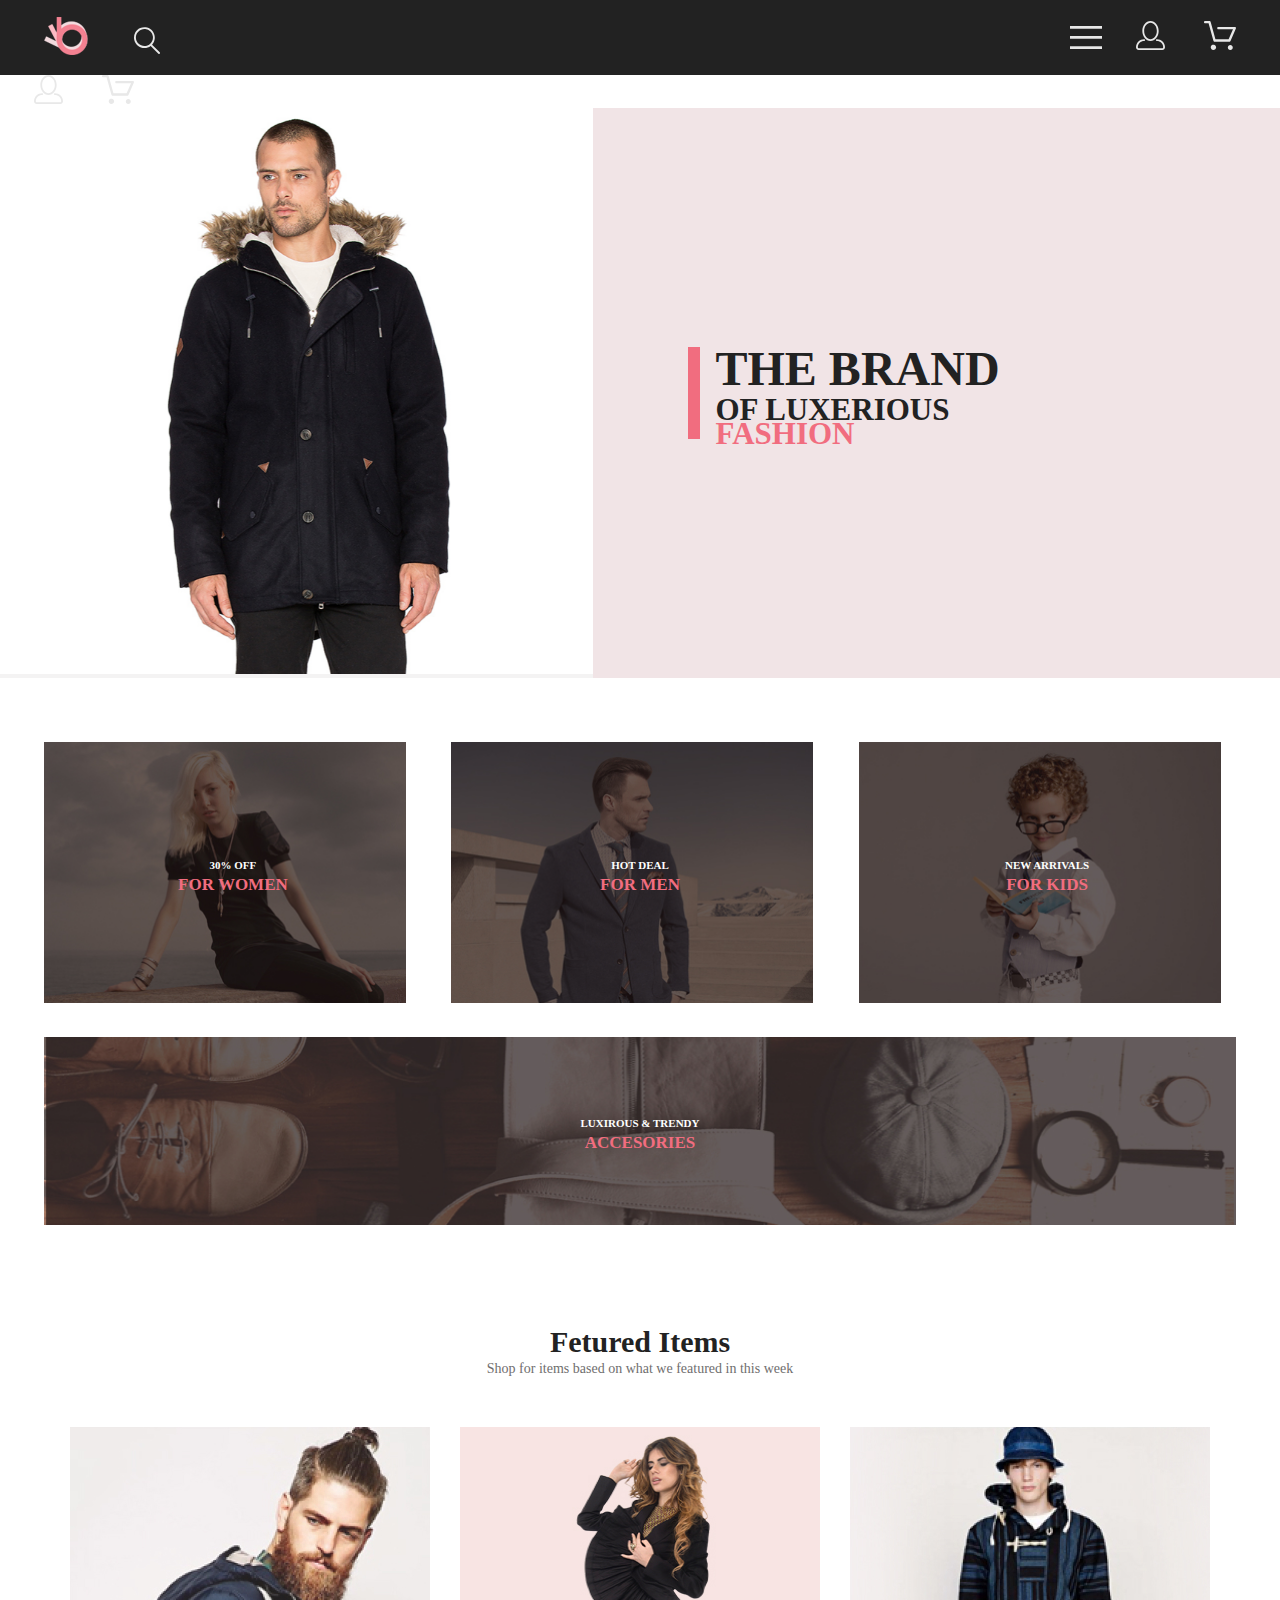
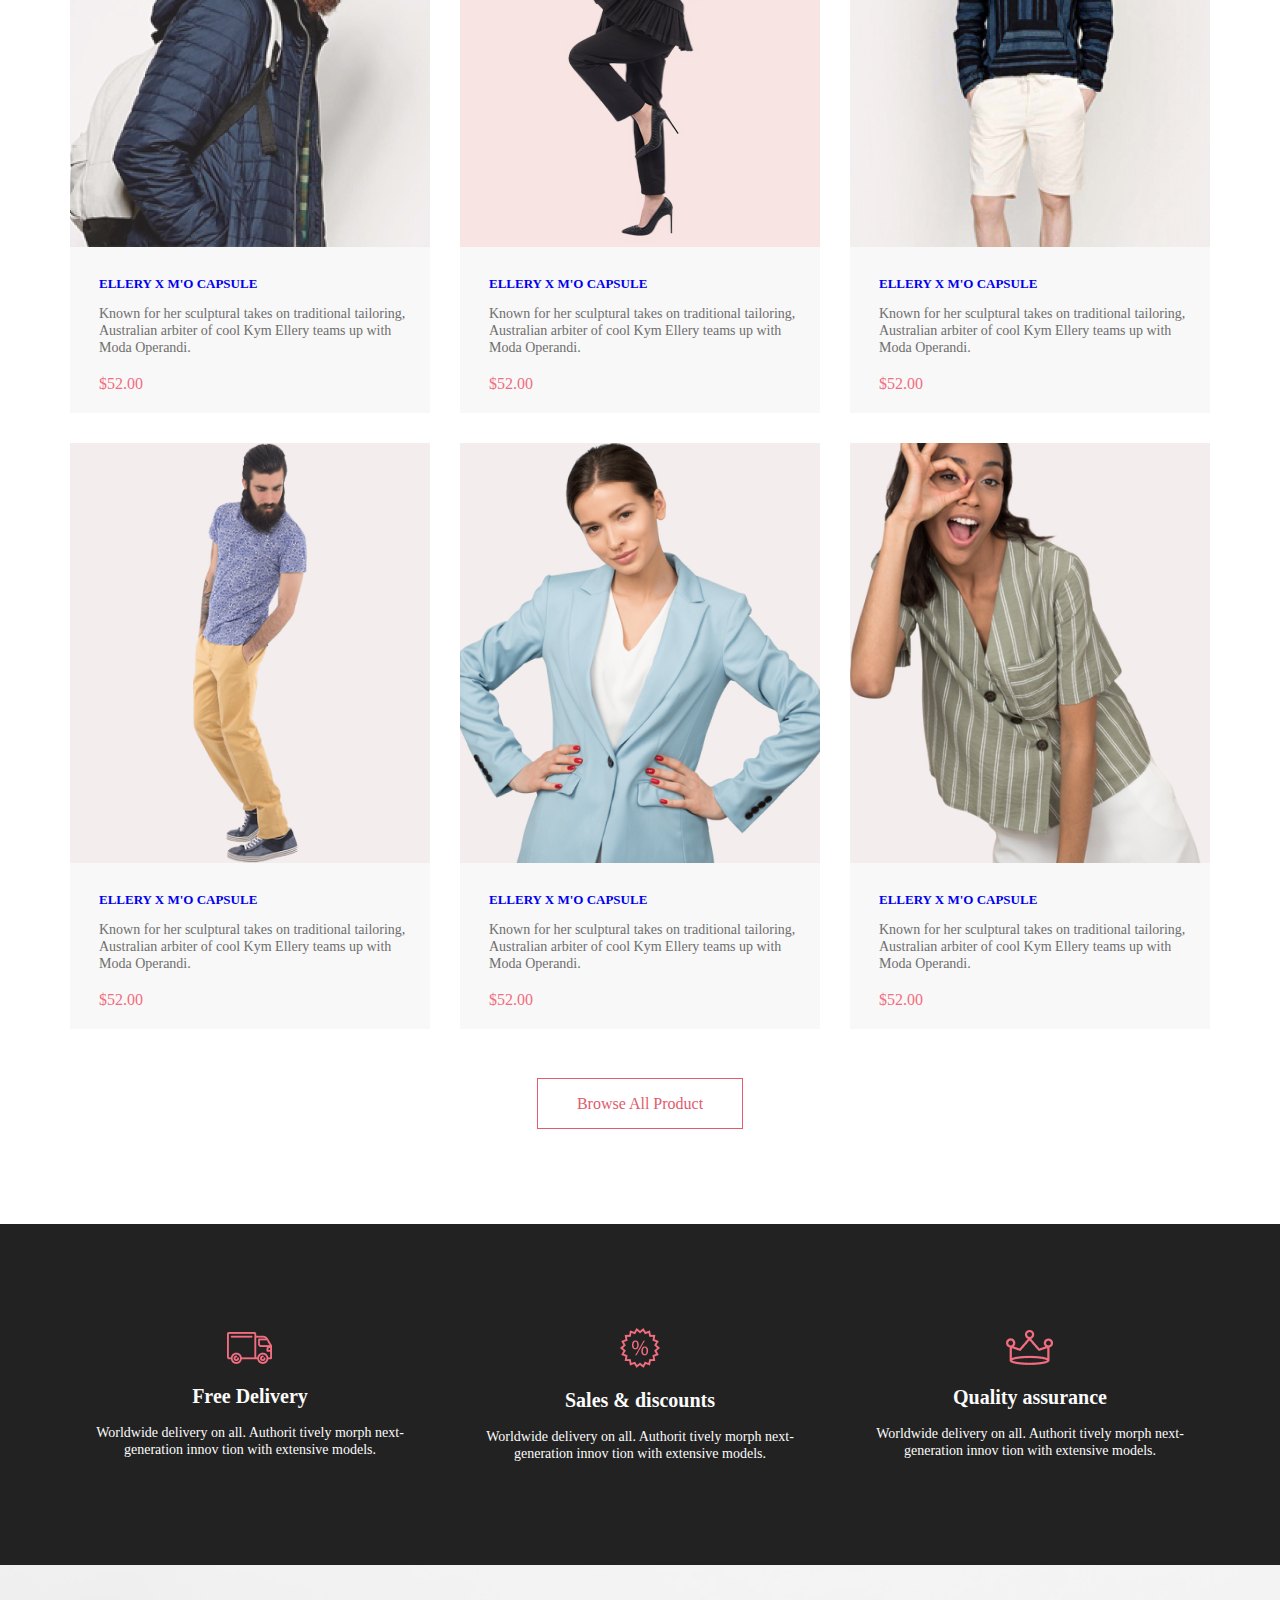
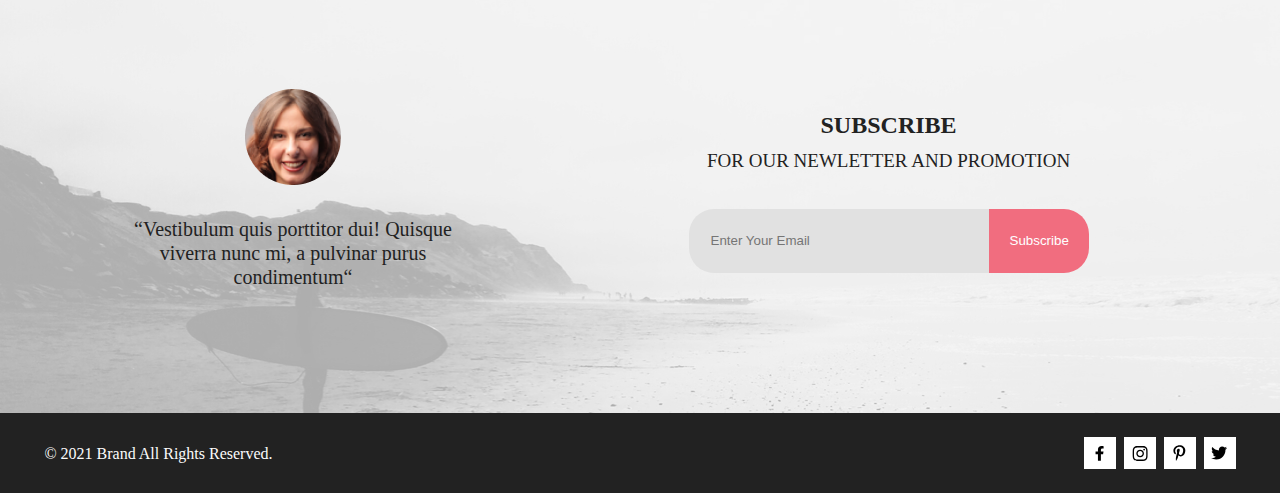
<file: index.html>
<!DOCTYPE html>
<html lang="ru">
  <head>
    <meta charset="UTF-8" />
    <meta name="viewport" content="width=device-width, initial-scale=1.0" />
    <link rel="stylesheet" href="css/style.css" />
    <title>Title_shop</title>
  </head>
  <body>
    <div class="wrapper">
      <div class="content">
        <header class="header center">
          <div class="header__left">
            <a href="./index.html"><img src="img/logo.svg" alt="Logo" /></a>
            <a href="#"><img class="header__search" src="img/search.svg" alt="search"/></a>
          </div>

          <nav class="header__right">
              <img id="menu" src="img/menu.svg" alt="menu" />
            </label>
            <div class="header__menu_wrapper">
              <div class="header__menu_box">
                <div class="header__box header__box_nav">
                  <a class="header__account_nav" href="./registration.html">
                    <img src="img/account.svg" alt="account" /></a>
                  <a class="header__cart_nav" href="shop_card.html">
                    <img src="img/cart.svg" alt="trash" /></a>
                </div>
              </div>
            </div>
            <div class="header__box"> <a class="header__account" href="./registration.html">
                <img src="img/account.svg" alt="account" /></a>
              <a class="header__cart" href="shop_card.html">
                <img src="img/cart.svg" alt="trash" />
              </a>
            </div>
          </nav>
        </header>
        <div class="overlay">
          <div class="menu">
            <div class="menu__title"></div>
            <div class="menu__close"></div>
            <div class="menu__icons">
              <div class="header__box">
                  <a class="header__account" href="./registration.html">
                  <img src="img/account.svg" alt="account" /></a>
                  <a class="header__cart" href="shop_card.html">
                  <img src="img/cart.svg" alt="trash" /></a>
              </div>

            </div>

          </div>


        </div>
        <section class="promo">
          <div class="promo__left">
            <img class="promo__img" src="img/intro__photo.png" alt="promo"/>
          </div>
          <div class="promo__right">
            <div class="promo__right_first"></div>
            <div class="promo__heading">
              <h1 class="promo__title">THE BRAND</h1>
              <p class="promo__text"> OF LUXERIOUS <span class="promo__text_span">FASHION</span></p>
            </div>
          </div>
        </section>
        <section class="catalog center2 catalog__center">
          <div class="catalog__item">
            <img class="catalog__imag" src="img/catalog1.jpg" alt="catalog1"/>
            <div class="catalog__content">
              <a href="./catalog.html">
                <p class="catalog__text">30% OFF</p>
                <h3 class="catalog__heading">FOR WOMEN</h3>
              </a>
            </div>
          </div>
          <div class="catalog__item">
            <img class="catalog__imag" src="img/catalog2.jpg" alt="catalog2"/>
            <div class="catalog__content">
              <a href="./catalog.html">
                <p class="catalog__text">HOT DEAL</p>
                <h3 class="catalog__heading">FOR MEN</h3>
              </a>
            </div>
          </div>
          <div class="catalog__item">
            <img class="catalog__imag" src="img/catalog3.jpg" alt="catalog3"/>
            <div class="catalog__content">
              <a href="./catalog.html">
                <p class="catalog__text">NEW ARRIVALS</p>
                <h3 class="catalog__heading">FOR KIDS</h3>
              </a>
            </div>
          </div>
        </section>
        <section class="catalog__item_big center2 catalog__center">
          <img class="catalog__big_img" src="img/catalogBig.jpg" alt="catalog4"/>
          <div class="catalog__content">
            <a href="./catalog.html">
              <p class="catalog__text">LUXIROUS & TRENDY</p>
              <h3 class="catalog__heading">ACCESORIES</h3>
            </a>
          </div>
        </section>
        <section class="featured featured__index center2">
          <h4 class="featured__heading">Fetured Items</h4>
          <p class="featured__text">
            Shop for items based on what we featured in this week
          </p>
          <div class="featured__items">
            <div class="featured__item">
              <div class="featured__item_img">
                <a href="./cart.html" class="featured__hover">
                  <div class="featured__hover_text">
                    <img class="featured__hover_cart" src="img/cart.svg" alt="trash"/>
                    <span class="featured__hover_addCart">Add to Cart</span>
                  </div>
                </a>
                <img src="img/catalog/catalog1.jpg" alt="popular_goods"/>
              </div>
              <div class="featured__content">
                <h4 class="featured__content_title">
                  <a class="featured__content_title_a" href="./product.html">
                    ELLERY X M'O CAPSULE
                  </a>
                </h4>
                <p class="featured__content_text">
                  Known for her sculptural takes on traditional tailoring,
                  Australian arbiter of cool Kym Ellery teams up with Moda
                  Operandi.
                </p>
                <span class="featured__price">$52.00</span>
              </div>
            </div>
            <div class="featured__item">
              <div class="featured__item_img">
                <a href="./cart.html" class="featured__hover">
                  <div class="featured__hover_text">
                    <img class="featured__hover_cart" src="img/cart.svg" alt="trash"/>
                    <span class="featured__hover_addCart">Add to Cart</span>
                  </div>
                </a>
                <img src="img/catalog/catalog2.jpg" alt="popular_goods"
                />
              </div>
              <div class="featured__content">
                <h4 class="featured__content_title">
                  <a class="featured__content_title_a" href="./product.html">
                    ELLERY X M'O CAPSULE
                  </a>
                </h4>
                <p class="featured__content_text">
                  Known for her sculptural takes on traditional tailoring,
                  Australian arbiter of cool Kym Ellery teams up with Moda
                  Operandi.
                </p>
                <span class="featured__price">$52.00</span>
              </div>
            </div>
            <div class="featured__item">
              <div class="featured__item_img">
                <a href="./cart.html" class="featured__hover">
                  <div class="featured__hover_text">
                    <img class="featured__hover_cart" src="img/cart.svg" alt="trash"
                    />
                    <span class="featured__hover_addCart">Add to Cart</span>
                  </div>
                </a>
                <img
                  src="img/catalog/catalog3.jpg"
                  alt="popular_goods "
                />
              </div>
              <div class="featured__content">
                <h4 class="featured__content_title">
                  <a class="featured__content_title_a" href="./product.html">
                    ELLERY X M'O CAPSULE
                  </a>
                </h4>
                <p class="featured__content_text">
                  Known for her sculptural takes on traditional tailoring,
                  Australian arbiter of cool Kym Ellery teams up with Moda
                  Operandi.
                </p>
                <span class="featured__price">$52.00</span>
              </div>
            </div>
            <div class="featured__item">
              <div class="featured__item_img">
                <a href="./cart.html" class="featured__hover">
                  <div class="featured__hover_text">
                    <img
                      class="featured__hover_cart"
                      src="img/cart.svg"
                      alt=""
                    />
                    <span class="featured__hover_addCart">Add to Cart</span>
                  </div>
                </a>
                <img
                  src="img/catalog/catalog4.jpg"
                  alt="popular_goods "
                />
              </div>
              <div class="featured__content">
                <h4 class="featured__content_title">
                  <a class="featured__content_title_a" href="./product.html">
                    ELLERY X M'O CAPSULE
                  </a>
                </h4>
                <p class="featured__content_text">
                  Known for her sculptural takes on traditional tailoring,
                  Australian arbiter of cool Kym Ellery teams up with Moda
                  Operandi.
                </p>
                <span class="featured__price">$52.00</span>
              </div>
            </div>
            <div class="featured__item">
              <div class="featured__item_img">
                <a href="./cart.html" class="featured__hover">
                  <div class="featured__hover_text">
                    <img class="featured__hover_cart" src="img/cart.svg" alt="trash"/>                    <span class="featured__hover_addCart">Add to Cart</span>
                  </div>
                </a>
                <img src="img/catalog/catalog5.jpg" alt="popular_goods"/>
              </div>
              <div class="featured__content">
                <h4 class="featured__content_title">
                  <a class="featured__content_title_a" href="./product.html">
                    ELLERY X M'O CAPSULE
                  </a>
                </h4>
                <p class="featured__content_text">
                  Known for her sculptural takes on traditional tailoring,
                  Australian arbiter of cool Kym Ellery teams up with Moda
                  Operandi.
                </p>
                <span class="featured__price">$52.00</span>
              </div>
            </div>
            <div class="featured__item">
              <div class="featured__item_img">
                <a href="./cart.html" class="featured__hover">
                  <div class="featured__hover_text">
                    <img class="featured__hover_cart" src="img/cart.svg" alt="trash" />
                    <span class="featured__hover_addCart">Add to Cart</span>
                  </div>
                </a>
                <img src="img/catalog/catalog6.jpg" alt="popular_goods"/>
              </div>
              <div class="featured__content">
                <h4 class="featured__content_title">
                  <a class="featured__content_title_a" href="./product.html">
                    ELLERY X M'O CAPSULE
                  </a>
                </h4>
                <p class="featured__content_text">
                  Known for her sculptural takes on traditional tailoring,
                  Australian arbiter of cool Kym Ellery teams up with Moda
                  Operandi.
                </p>
                <span class="featured__price">$52.00</span>
              </div>
            </div>
          </div>
          <div class="featured__footer center2">
            <a class="button featured__button" href="./catalog.html">
              Browse All Product
            </a>
          </div>
        </section>
      </div>
      <footer class="footer">
        <div class="footer__top center">
          <div class="footer__top_item">
            <img src="img/footer_icon.png" alt="cars"/>
            <h5 class="footer__top_title">
              <a class="footer__top_title_a" href="#"> Free Delivery </a>
            </h5>
            <p class="footer__top_text">
              Worldwide delivery on all. Authorit tively morph next-generation
              innov tion with extensive models.
            </p>
          </div>
          <div class="footer__top_item">
            <img src="img/footer_icon2.png" alt="sale" />
            <h5 class="footer__top_title">
              <a class="footer__top_title_a" href="#">Sales & discounts</a>
            </h5>
            <p class="footer__top_text">
              Worldwide delivery on all. Authorit tively morph next-generation
              innov tion with extensive models.
            </p>
          </div>
          <div class="footer__top_item">
            <img src="img/footer_icon3.png" alt="icon3" />
            <h5 class="footer__top_title">
              <a class="footer__top_title_a" href="#">Quality assurance</a>
            </h5>
            <p class="footer__top_text">
              Worldwide delivery on all. Authorit tively morph next-generation
              innov tion with extensive models.
            </p>
          </div>
        </div>
        <div class="footer__center center">
          <figure class="footer__center_left">
            <img src="img/photo_footer.png" alt="photo_hum" />
            <figcaption class="footer__center_left_text">
              “Vestibulum quis porttitor dui! Quisque viverra nunc mi, a
              pulvinar purus condimentum“
            </figcaption>
          </figure>
          <div class="footer__center_right">
            <h6 class="footer__center_right_heading">SUBSCRIBE</h6>
            <p class="footer__center_right_text">
              FOR OUR NEWLETTER AND PROMOTION
            </p>
            <form class="footer__center_wrapper">
              <input class="footer__center_input" type="email" name="text" id="input_footer" required placeholder="Enter Your Email"/>
              <button class="footer__center_button">Subscribe</button>
            </form>
          </div>
        </div>
        <div class="footer__bottom center">
          <div class="footer__bottom_left">
            <p class="footer__copyright">© 2021 Brand All Rights Reserved.</p>
          </div>
          <div class="footer__bottom_right">
            <div class="footer__bottom_icon">
              <a class="footer__bottom_icon_a --footer__bottom_icon_svg" href="#"> <img src="img/facebook.svg" alt="facebook"></a>
            </div>

            <div class="footer__bottom_icon">
              <a class="footer__bottom_icon_a --footer__bottom_icon_svg" href="#"> <img src="img/instargam.svg" alt="instargam"></a>
            </div>

            <div class="footer__bottom_icon">
              <a class="footer__bottom_icon_a --footer__bottom_icon_svg" href="#"> <img src="img/p.svg" alt="p"></a>
            </div>

            <div class="footer__bottom_icon">
              <a class="footer__bottom_icon_a --footer__bottom_icon_svg" href="#"> <img src="img/tviter.svg" alt="twiter"></a>
            </div>

          </div>
        </div>
      </footer>
    </div>
  </body>
</html>
</file>
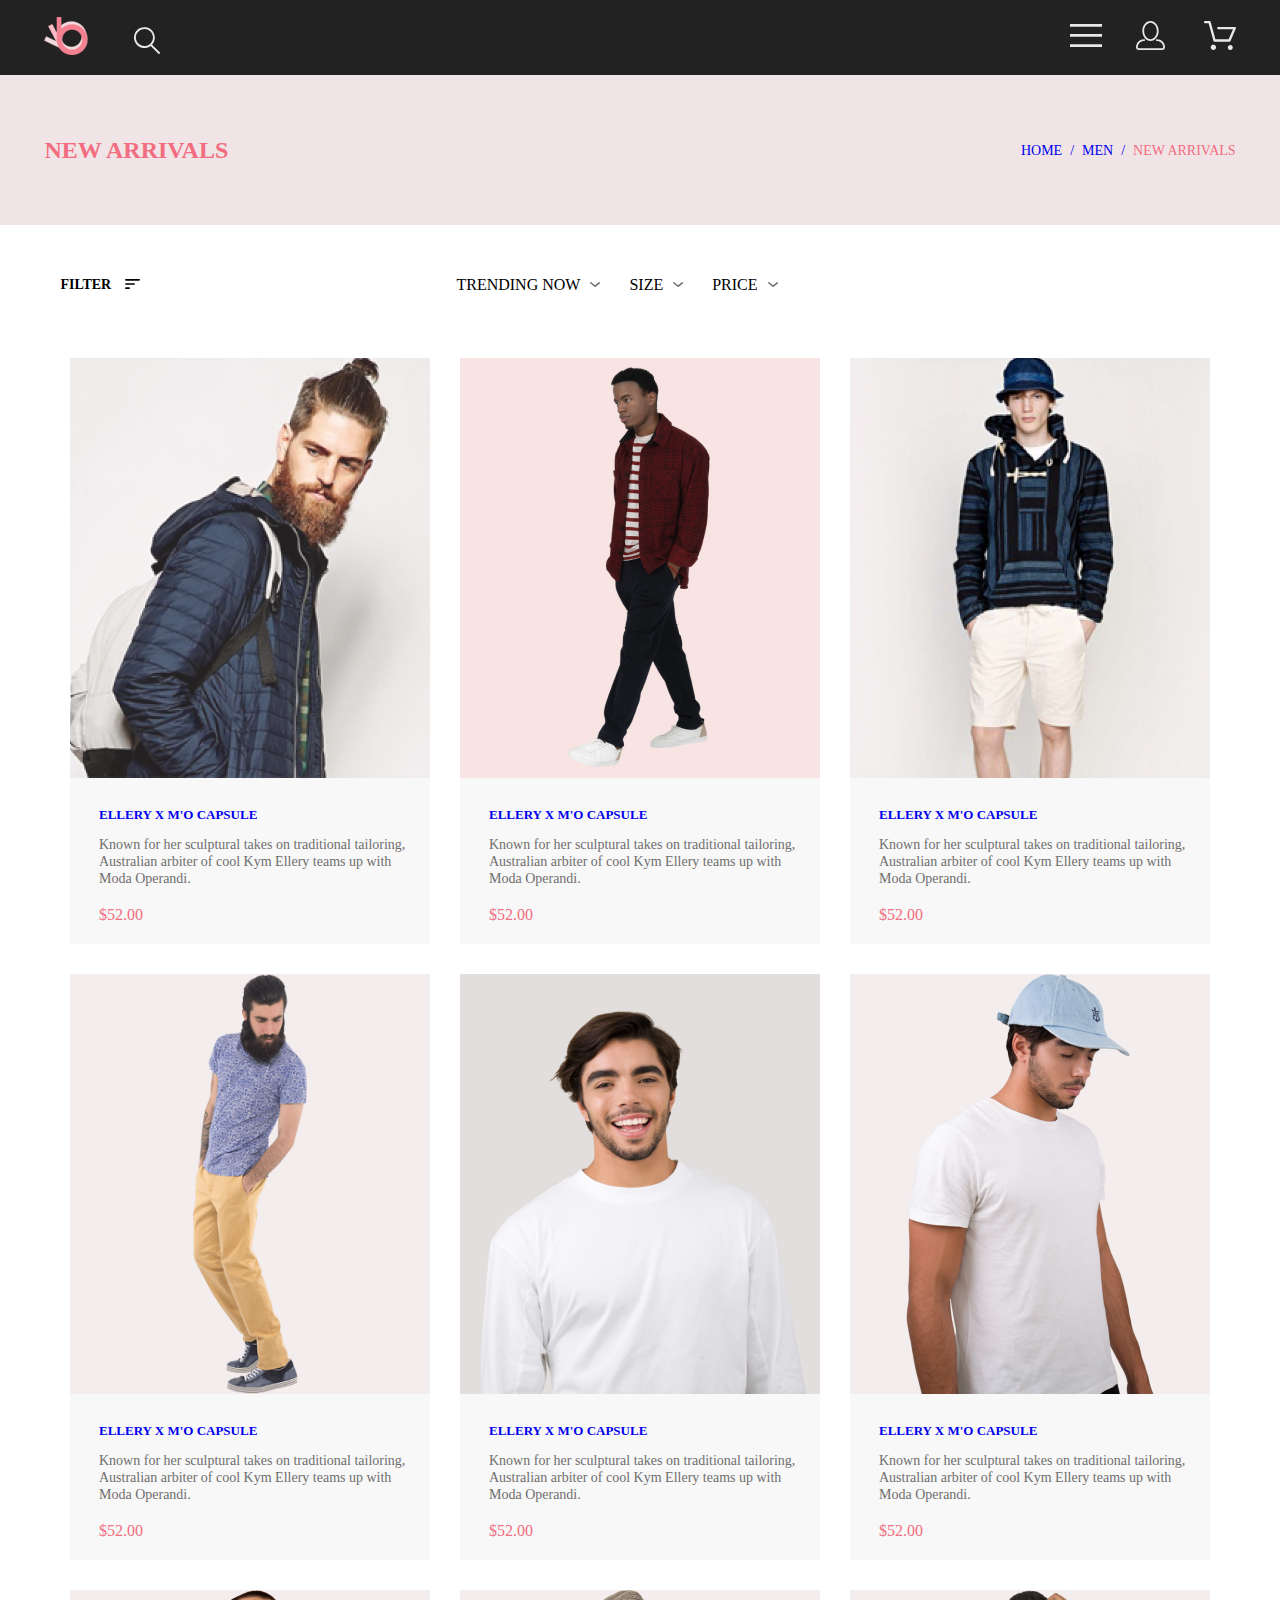
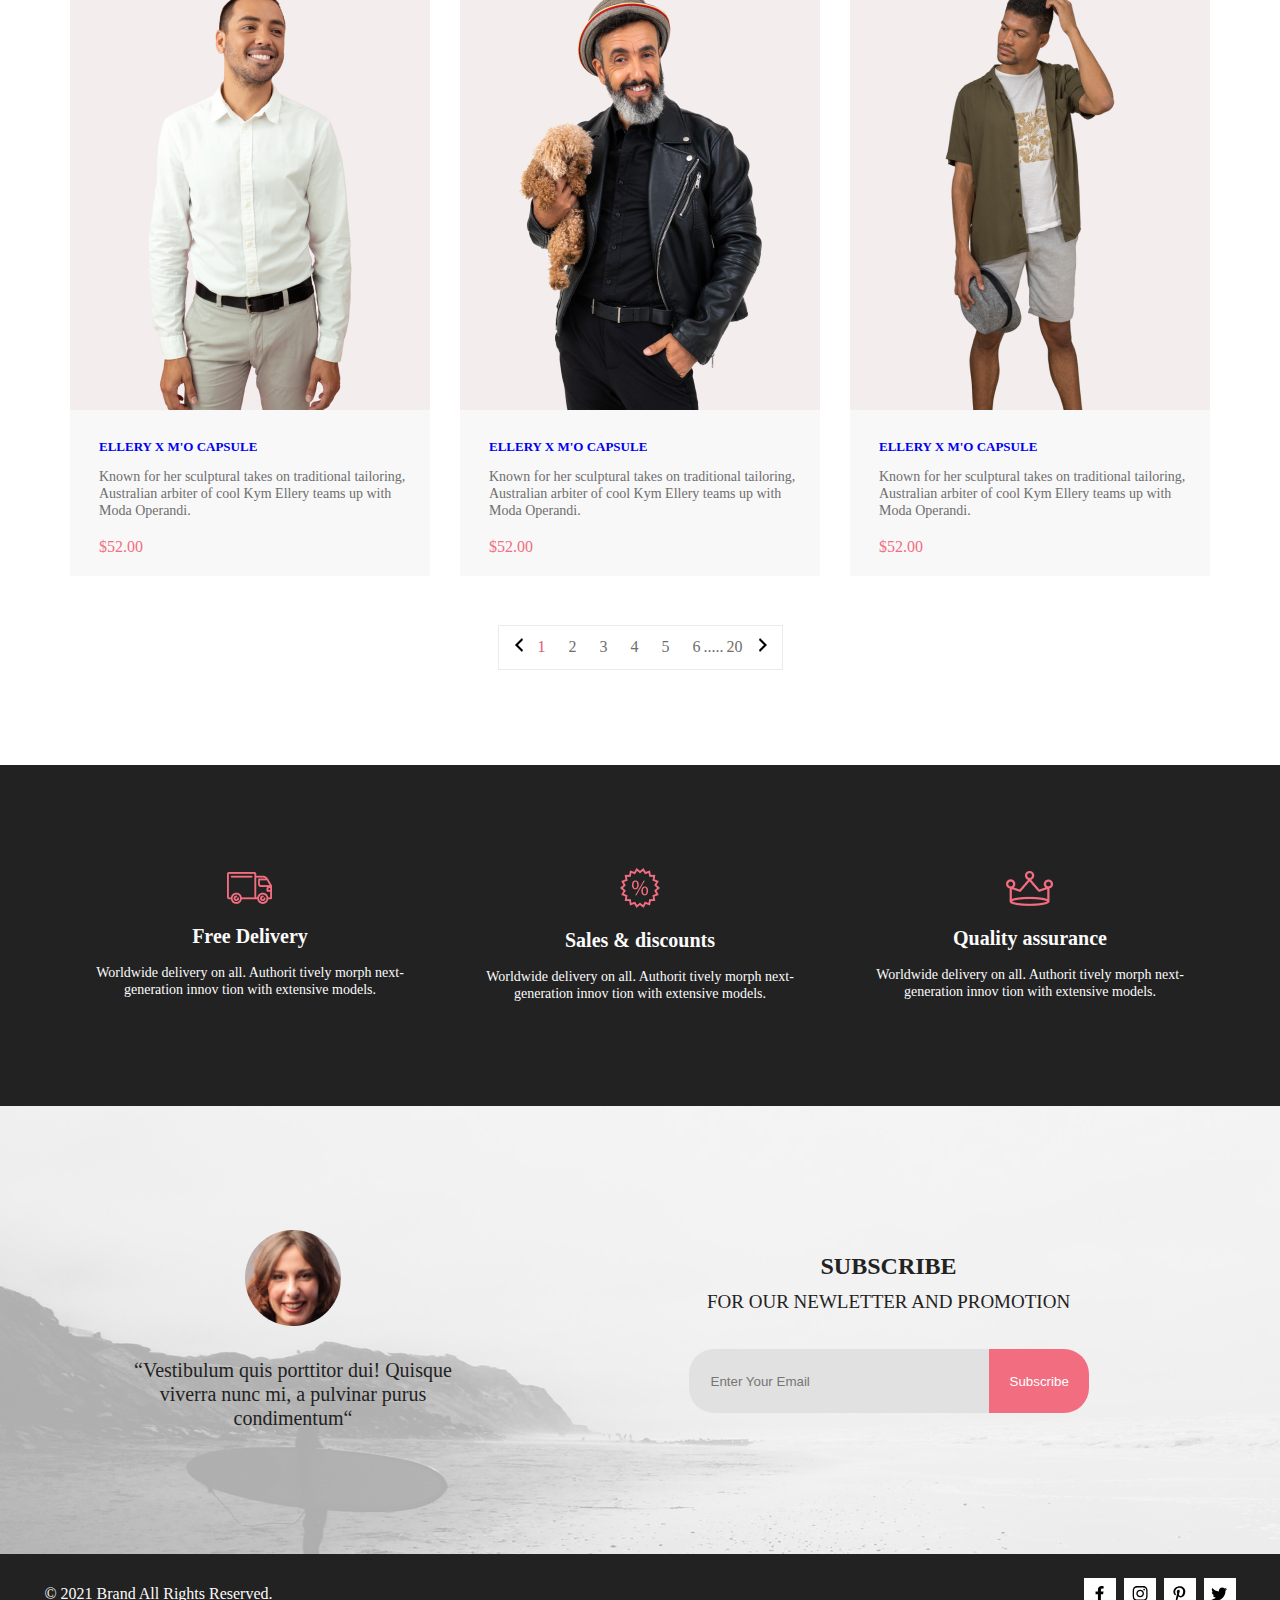
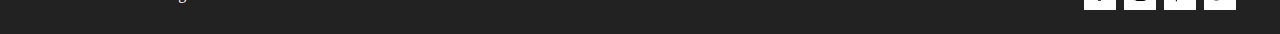
<file: catalog.html>
<!DOCTYPE html>
<html lang="ru">
  <head>
    <meta charset="UTF-8" />
    <meta name="viewport" content="width=device-width, initial-scale=1.0" />
    <link rel="stylesheet" href="css/style.css" />
    <title>Catalog</title>
  </head>
  <body>
    <div class="wrapper">
      <div class="content">
        <header class="header center">
          <div class="header__left">
            <a href="./index.html"><img src="img/logo.svg" alt="Logo" /></a>
            <a href="#"><img class="header__search" src="img/search.svg" alt="search"/></a>
          </div>

          <nav class="header__right">

            <label class="switcher__label" for="switcher">
              <img id="menu" src="img/menu.svg" alt="menu" />
            </label>
            <div class="header__menu_wrapper">
              <div class="header__menu_box">
                <div class="header__box header__box_nav">
                  <a class="header__account_nav" href="./registration.html">
                    <img src="img/account.svg" alt="account" /></a>
                  <a class="header__cart_nav" href="shop_card.html">
                    <img src="img/cart.svg" alt="trash" /></a>
                </div>
              </div>
            </div>
            <div class="header__box"> <a class="header__account" href="./registration.html">
                <img src="img/account.svg" alt="account" /></a>
              <a class="header__cart" href="shop_card.html">
                <img src="img/cart.svg" alt="trash" />
              </a>
            </div>
          </nav>
        </header>
        <section class="title center">
          <h2 class="title__text">NEW ARRIVALS</h2>
          <nav class="title__nav_box">
            <a class="title__nav_link" href="./index.html">HOME</a>
            <a class="title__nav_link" href="./catalog.html">MEN</a>
            <a class="title__nav_link title__link_active" href="./catalog.html">
              NEW ARRIVALS
            </a>
          </nav>
        </section>

        <div class="sort center">
          <div class="sort__filter sort__filter_active">
            <div class="sort__filter_name">
              <span class="sort__title">FILTER</span>
              <a class="sort__filter_svg" href="#"> <img src="img/sort.svg" alt="sort"></a>
              </div>
            <div class="sort__items">
              <details open autofocus>
                <summary class="sort__items_summary sort__items_summary_active">
                  <span class="sort__items_leftBG"></span>
                  <span class="sort__items_title"> CATEGORY </span>
                </summary>
                <ul class="sort__ul">
                  <li class="sort__li">
                    <a class="sort__link" href="">Accessories</a>
                  </li>
                  <li class="sort__li">
                    <a class="sort__link" href="">Bags</a>
                  </li>
                  <li class="sort__li">
                    <a class="sort__link" href="">Denim</a>
                  </li>
                  <li class="sort__li">
                    <a class="sort__link" href="">Hoodies & Sweatshirts</a>
                  </li>
                  <li class="sort__li">
                    <a class="sort__link" href="">Jackets & Coats</a>
                  </li>
                  <li class="sort__li">
                    <a class="sort__link" href="">Polos</a>
                  </li>
                  <li class="sort__li">
                    <a class="sort__link" href="">Shirts</a>
                  </li>
                  <li class="sort__li">
                    <a class="sort__link" href="">Shoes</a>
                  </li>
                  <li class="sort__li">
                    <a class="sort__link" href="">Sweaters & Knits</a>
                  </li>
                  <li class="sort__li">
                    <a class="sort__link" href="">T-Shirts</a>
                  </li>
                  <li class="sort__li">
                    <a class="sort__link" href="">Tanks</a>
                  </li>
                </ul>
              </details>
              <details>
                <summary class="sort__items_summary">
                  <span class="sort__items_leftBG"></span>
                  <span class="sort__items_title"> BRAND </span>
                </summary>
                <ul class="sort__ul">
                  <li class="sort__li">
                    <a class="sort__link" href="">Tanks</a>
                  </li>
                  <li class="sort__li">
                    <a class="sort__link" href="">Tanks</a>
                  </li>
                  <li class="sort__li">
                    <a class="sort__link" href="">Tanks</a>
                  </li>
                  <li class="sort__li">
                    <a class="sort__link" href="">Tanks</a>
                  </li>
                  <li class="sort__li">
                    <a class="sort__link" href="">Tanks</a>
                  </li>
                  <li class="sort__li">
                    <a class="sort__link" href="">Tanks</a>
                  </li>
                </ul>
              </details>
              <details>
                <summary class="sort__items_summary">
                  <span class="sort__items_leftBG"></span>
                  <span class="sort__items_title"> DESIGNER </span>
                </summary>
                <ul class="sort__ul">
                  <li class="sort__li">
                    <a class="sort__link" href="">Tanks</a>
                  </li>
                  <li class="sort__li">
                    <a class="sort__link" href="">Tanks</a>
                  </li>
                  <li class="sort__li">
                    <a class="sort__link" href="">Tanks</a>
                  </li>
                  <li class="sort__li">
                    <a class="sort__link" href="">Tanks</a>
                  </li>
                  <li class="sort__li">
                    <a class="sort__link" href="">Tanks</a>
                  </li>
                  <li class="sort__li">
                    <a class="sort__link" href="">Tanks</a>
                  </li>
                </ul>
              </details>
            </div>
          </div>
          <div class="sort__param">
            <details class="sort__open">
              <summary class="sort__param_span">
                TRENDING NOW <img class="sort__param_svg" src="img/v.svg" alt="v">
              </summary>
              <div class="sort__check sort__trending">
                <label>
                  <input class="sort__check_input" type="checkbox" name="trending"/>
                  trending1
                </label>

                <label>
                  <input class="sort__check_input" type="checkbox" name="trending"/>
                  trending2
                </label>
                <label>
                  <input class="sort__check_input" type="checkbox" name="trending"/>
                  trending3
                </label>
                <label>
                  <input class="sort__check_input" type="checkbox" name="trending"/>
                  trending4
                </label>
              </div>
            </details>
            <details class="sort__open">
              <summary class="sort__param_span">
                SIZE
                <img class="sort__param_svg" src="img/v.svg" alt="v">
              </summary>
              <div class="sort__check sort__size">
                <label>
                  <input class="sort__check_input" type="checkbox" name="size"/>
                  XS
                </label>
                <label>
                  <input class="sort__check_input" type="checkbox" name="size"/>
                  S
                </label>
                <label>
                  <input class="sort__check_input" type="checkbox" name="size"/>
                  M
                </label>
                <label>
                  <input class="sort__check_input" type="checkbox" name="size"/>
                  L
                </label>
              </div>
            </details>
            <details class="sort__open">
              <summary class="sort__param_span">
                PRICE
                <img class="sort__param_svg" src="img/v.svg" alt="v">
              </summary>
              <div class="sort__check sort__price">
                <label>
                  <input class="sort__check_input" type="checkbox" name="price"/>
                  price1</label>
                <label>
                  <input class="sort__check_input" type="checkbox" name="price"/>
                  price2</label>
                <label>
                  <input class="sort__check_input" type="checkbox" name="price"/>
                  price3</label>
                <label>
                  <input class="sort__check_input" type="checkbox" name="price"/>
                  price4</label>
              </div>
            </details>
          </div>
        </div>
        <section class="featured featured__catalog center2">
          <div class="featured__items">
            <div class="featured__item">
              <div class="featured__item_img">
                <a href="shop_card.html" class="featured__hover">
                  <div class="featured__hover_text">
                    <img class="featured__hover_cart" src="img/cart.svg" alt="trash"/>
                    <span class="featured__hover_addCart">Add to Cart</span>
                  </div>
                </a>
                <img src="img/catalog/catalog1.jpg" alt="popular_goods"/>
              </div>
              <div class="featured__content">
                <h4 class="featured__content_title">
                  <a class="featured__content_title_a" href="./product.html">
                    ELLERY X M'O CAPSULE
                  </a>
                </h4>
                <p class="featured__content_text">
                  Known for her sculptural takes on traditional tailoring,
                  Australian arbiter of cool Kym Ellery teams up with Moda
                  Operandi.
                </p>
                <span class="featured__price">$52.00</span>
              </div>
            </div>
            <div class="featured__item">
              <div class="featured__item_img">
                <a href="shop_card.html" class="featured__hover">
                  <div class="featured__hover_text">
                    <img class="featured__hover_cart" src="img/cart.svg" alt="trash"/>
                    <span class="featured__hover_addCart">Add to Cart</span>
                  </div>
                </a>
                <img src="img/catalog/catalog12.jpg" alt="popular_goods"/>
              </div>
              <div class="featured__content">
                <h4 class="featured__content_title">
                  <a class="featured__content_title_a" href="./product.html">
                    ELLERY X M'O CAPSULE
                  </a>
                </h4>
                <p class="featured__content_text">
                  Known for her sculptural takes on traditional tailoring,
                  Australian arbiter of cool Kym Ellery teams up with Moda
                  Operandi.
                </p>
                <span class="featured__price">$52.00</span>
              </div>
            </div>
            <div class="featured__item featured__item_mobile">
              <div class="featured__item_img">
                <a href="shop_card.html" class="featured__hover">
                  <div class="featured__hover_text">
                    <img class="featured__hover_cart" src="img/cart.svg" alt="trash"/>
                    <span class="featured__hover_addCart">Add to Cart</span>
                  </div>
                </a>
                <img src="img/catalog/catalog3.jpg" alt="popular_goods"/>
              </div>
              <div class="featured__content">
                <h4 class="featured__content_title">
                  <a class="featured__content_title_a" href="./product.html">
                    ELLERY X M'O CAPSULE
                  </a>
                </h4>
                <p class="featured__content_text">
                  Known for her sculptural takes on traditional tailoring,
                  Australian arbiter of cool Kym Ellery teams up with Moda
                  Operandi.
                </p>
                <span class="featured__price">$52.00</span>
              </div>
            </div>
            <div class="featured__item">
              <div class="featured__item_img">
                <a href="shop_card.html" class="featured__hover">
                  <div class="featured__hover_text">
                    <img class="featured__hover_cart" src="img/cart.svg" alt="trash"/>
                    <span class="featured__hover_addCart">Add to Cart</span>
                  </div>
                </a>
                <img src="img/catalog/catalog4.jpg" alt="popular_goods"/>
              </div>
              <div class="featured__content">
                <h4 class="featured__content_title">
                  <a class="featured__content_title_a" href="./product.html">
                    ELLERY X M'O CAPSULE
                  </a>
                </h4>
                <p class="featured__content_text">
                  Known for her sculptural takes on traditional tailoring,
                  Australian arbiter of cool Kym Ellery teams up with Moda
                  Operandi.
                </p>
                <span class="featured__price">$52.00</span>
              </div>
            </div>
            <div class="featured__item">
              <div class="featured__item_img">
                <a href="shop_card.html" class="featured__hover">
                  <div class="featured__hover_text">
                    <img class="featured__hover_cart" src="img/cart.svg" alt="trash"/>
                    <span class="featured__hover_addCart">Add to Cart</span>
                  </div>
                </a>
                <img src="img/catalog/catalog11.jpg" alt="popular_goods"/>
              </div>
              <div class="featured__content">
                <h4 class="featured__content_title">
                  <a class="featured__content_title_a" href="./product.html">
                    ELLERY X M'O CAPSULE
                  </a>
                </h4>
                <p class="featured__content_text">
                  Known for her sculptural takes on traditional tailoring,
                  Australian arbiter of cool Kym Ellery teams up with Moda
                  Operandi.
                </p>
                <span class="featured__price">$52.00</span>
              </div>
            </div>
            <div class="featured__item">
              <div class="featured__item_img">
                <a href="shop_card.html" class="featured__hover">
                  <div class="featured__hover_text">
                    <img class="featured__hover_cart" src="img/cart.svg" alt="trash"/>
                    <span class="featured__hover_addCart">Add to Cart</span>
                  </div>
                </a>
                <img src="img/catalog/catalog10.jpg" alt="popular_goods"/>
              </div>
              <div class="featured__content">
                <h4 class="featured__content_title">
                  <a class="featured__content_title_a" href="./product.html">
                    ELLERY X M'O CAPSULE
                  </a>
                </h4>
                <p class="featured__content_text">
                  Known for her sculptural takes on traditional tailoring,
                  Australian arbiter of cool Kym Ellery teams up with Moda
                  Operandi.
                </p>
                <span class="featured__price">$52.00</span>
              </div>
            </div>
            <div class="featured__item">
              <div class="featured__item_img">
                <a href="shop_card.html" class="featured__hover">
                  <div class="featured__hover_text">
                    <img class="featured__hover_cart" src="img/cart.svg" alt="trash"/>
                    <span class="featured__hover_addCart">Add to Cart</span>
                  </div>
                </a>
                <img src="img/catalog/catalog9.jpg" alt="popular_goods"/>
              </div>
              <div class="featured__content">
                <h4 class="featured__content_title">
                  <a class="featured__content_title_a" href="./product.html">
                    ELLERY X M'O CAPSULE
                  </a>
                </h4>
                <p class="featured__content_text">
                  Known for her sculptural takes on traditional tailoring,
                  Australian arbiter of cool Kym Ellery teams up with Moda
                  Operandi.
                </p>
                <span class="featured__price">$52.00</span>
              </div>
            </div>
            <div class="featured__item">
              <div class="featured__item_img">
                <a href="shop_card.html" class="featured__hover">
                  <div class="featured__hover_text">
                    <img class="featured__hover_cart" src="img/cart.svg" alt="trash"/>
                    <span class="featured__hover_addCart">Add to Cart</span>
                  </div>
                </a>
                <img src="img/catalog/catalog8.jpg" alt="popular_goods"/>
              </div>
              <div class="featured__content">
                <h4 class="featured__content_title">
                  <a class="featured__content_title_a" href="./product.html">
                    ELLERY X M'O CAPSULE
                  </a>
                </h4>
                <p class="featured__content_text">
                  Known for her sculptural takes on traditional tailoring,
                  Australian arbiter of cool Kym Ellery teams up with Moda
                  Operandi.
                </p>
                <span class="featured__price">$52.00</span>
              </div>
            </div>
            <div class="featured__item">
              <div class="featured__item_img">
                <a href="shop_card.html" class="featured__hover">
                  <div class="featured__hover_text">
                    <img class="featured__hover_cart" src="img/cart.svg" alt="trash"/>
                    <span class="featured__hover_addCart">Add to Cart</span>
                  </div>
                </a>
                <img src="img/catalog/catalog7.jpg" alt="popular_goods"/>
              </div>
              <div class="featured__content">
                <h4 class="featured__content_title">
                  <a class="featured__content_title_a" href="./product.html">
                    ELLERY X M'O CAPSULE
                  </a>
                </h4>
                <p class="featured__content_text">
                  Known for her sculptural takes on traditional tailoring,
                  Australian arbiter of cool Kym Ellery teams up with Moda
                  Operandi.
                </p>
                <span class="featured__price">$52.00</span>
              </div>
            </div>
          </div>
          <div class="pagination_catalog">
            <a class="pagination_left" href="#"> <img class="pagination__svg" src="img/st_l.svg" alt="cursor_left">
            </a>
            <div class="pagination_number">
              <a class="pagination__link pagination_active" href="#">1</a>
              <a class="pagination__link" href="./catalog.html">2</a>
              <a class="pagination__link" href="./catalog.html">3</a>
              <a class="pagination__link" href="./catalog.html">4</a>
              <a class="pagination__link" href="./catalog.html">5</a>
              <a class="pagination__link" href="./catalog.html">6</a>
              <a class="pagination__link pagination__more" href="./catalog.html"
                >.....</a
              >
              <a class="pagination__link" href="./catalog.html">20</a>
            </div>
            <a class="pagination_right" href="#"> <img class="pagination__svg" src="img/st_r.svg" alt="cursor_right">
            </a>
          </div>
        </section>
      </div>
      <footer class="footer">
        <div class="footer__top center">
          <div class="footer__top_item">
            <img src="img/footer_icon.png" alt="cars"/>
            <h5 class="footer__top_title">
              <a class="footer__top_title_a" href="#"> Free Delivery </a>
            </h5>
            <p class="footer__top_text">
              Worldwide delivery on all. Authorit tively morph next-generation
              innov tion with extensive models.
            </p>
          </div>
          <div class="footer__top_item">
            <img src="img/footer_icon2.png" alt="sale" />
            <h5 class="footer__top_title">
              <a class="footer__top_title_a" href="#">Sales & discounts</a>
            </h5>
            <p class="footer__top_text">
              Worldwide delivery on all. Authorit tively morph next-generation
              innov tion with extensive models.
            </p>
          </div>
          <div class="footer__top_item">
            <img src="img/footer_icon3.png" alt="icon3" />
            <h5 class="footer__top_title">
              <a class="footer__top_title_a" href="#">Quality assurance</a>
            </h5>
            <p class="footer__top_text">
              Worldwide delivery on all. Authorit tively morph next-generation
              innov tion with extensive models.
            </p>
          </div>
        </div>
        <div class="footer__center center">
          <figure class="footer__center_left">
            <img src="img/photo_footer.png" alt="photo_hum" />
            <figcaption class="footer__center_left_text">
              “Vestibulum quis porttitor dui! Quisque viverra nunc mi, a
              pulvinar purus condimentum“
            </figcaption>
          </figure>
          <div class="footer__center_right">
            <h6 class="footer__center_right_heading">SUBSCRIBE</h6>
            <p class="footer__center_right_text">
              FOR OUR NEWLETTER AND PROMOTION
            </p>
            <form class="footer__center_wrapper">
              <input class="footer__center_input" type="email" name="text" id="input_footer" required placeholder="Enter Your Email"/>
              <button class="footer__center_button">Subscribe</button>
            </form>
          </div>
        </div>
        <div class="footer__bottom center">
          <div class="footer__bottom_left">
            <p class="footer__copyright">© 2021 Brand All Rights Reserved.</p>
          </div>
          <div class="footer__bottom_right">
            <div class="footer__bottom_icon">
              <a class="footer__bottom_icon_a --footer__bottom_icon_svg" href="#"> <img src="img/facebook.svg" alt="facebook"></a>
            </div>

            <div class="footer__bottom_icon">
              <a class="footer__bottom_icon_a --footer__bottom_icon_svg" href="#"> <img src="img/instargam.svg" alt="instargam"></a>
            </div>

            <div class="footer__bottom_icon">
              <a class="footer__bottom_icon_a --footer__bottom_icon_svg" href="#"> <img src="img/p.svg" alt="p"></a>
            </div>

            <div class="footer__bottom_icon">
              <a class="footer__bottom_icon_a --footer__bottom_icon_svg" href="#"> <img src="img/tviter.svg" alt="twiter"></a>
            </div>

          </div>
        </div>
      </footer>
    </div>
  </body>
</html>
</file>
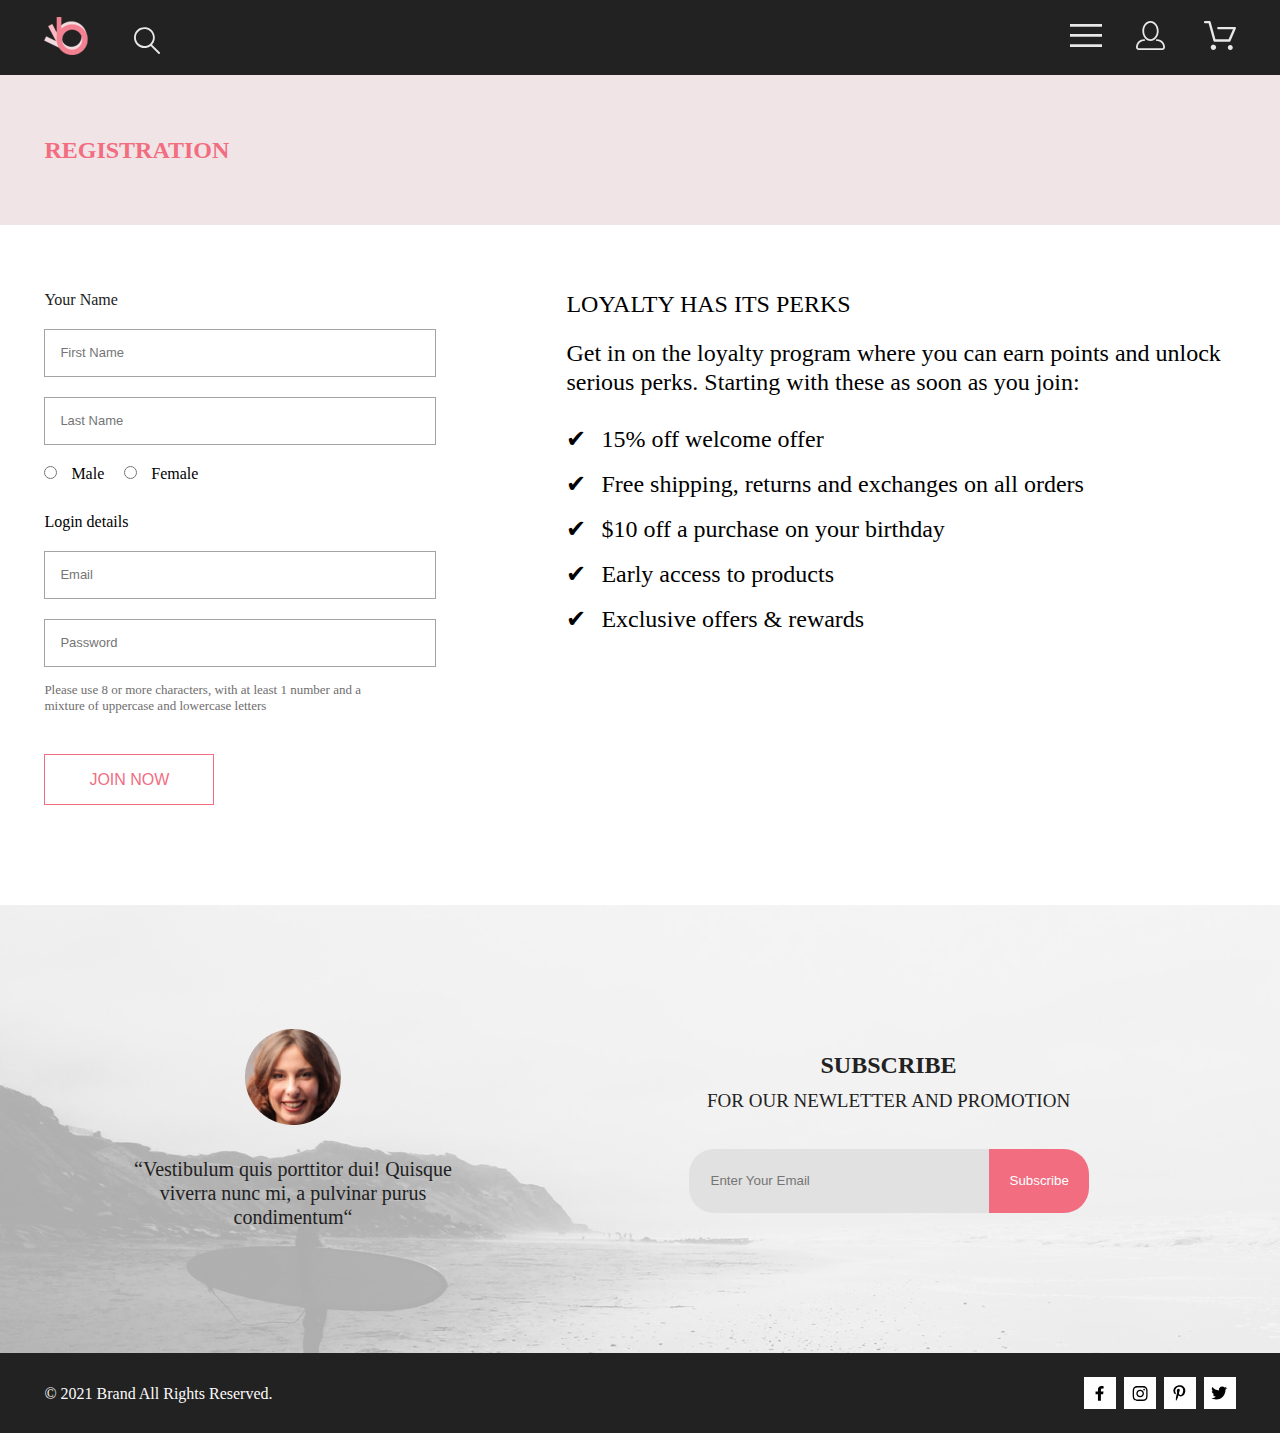
<file: registration.html>
<!DOCTYPE html>
<html lang="ru">
  <head>
    <meta charset="UTF-8" />
    <meta name="viewport" content="width=device-width, initial-scale=1.0" />
    <link rel="stylesheet" href="css/style.css" />
    <title>Registration</title>
  </head>
  <body>
    <div class="wrapper">
      <div class="content">
        <header class="header center">
          <div class="header__left">
            <a href="./index.html"><img src="img/logo.svg" alt="Logo" /></a>
            <a href="#"><img class="header__search" src="img/search.svg" alt="search"/></a>
          </div>

          <nav class="header__right">

            <label class="switcher__label" for="switcher">
              <img id="menu" src="img/menu.svg" alt="menu" />
            </label>
            <div class="header__menu_wrapper">
              <div class="header__menu_box">
                <div class="header__box header__box_nav">
                  <a class="header__account_nav" href="./registration.html">
                    <img src="img/account.svg" alt="account" /></a>
                  <a class="header__cart_nav" href="shop_card.html">
                    <img src="img/cart.svg" alt="trash" /></a>
                </div>
              </div>
            </div>
            <div class="header__box"> <a class="header__account" href="./registration.html">
                <img src="img/account.svg" alt="account" /></a>
              <a class="header__cart" href="shop_card.html">
                <img src="img/cart.svg" alt="trash" />
              </a>
            </div>
          </nav>
        </header>
        <div class="title center">
          <h2 class="title__text title__text_mobile">REGISTRATION</h2>
        </div>
        <div class="registration center2">
          <form action="#" class="registration__left">
            <span class="registration__left_title">Your Name</span>
            <input class="registration__left_input" type="text" name="firstName" id="firstName" placeholder="First Name" required/>
            <input class="registration__left_input" type="text" name="lastName" id="lastName"
              placeholder="Last Name" required/>
            <div class="registration__left_group-radio">
              <label class="registration__label">
                <input class="registration__left_radio" type="radio" name="radioBtm" id="radioBtm1"
                  required/>
                Male
              </label>
              <label class="registration__label">
                <input class="registration__left_radio" type="radio" name="radioBtm" id="radioBtm2"
                  required/>
                Female
              </label>
              <label class="registration__left_other">
                <input class="registration__left_radio" type="radio" name="radioBtm" id="radioBtm3"
                  required/>
                Other
              </label>
            </div>
            <span>Login details</span>
            <input class="registration__left_input" type="email" name="email" id="email" placeholder="Email" required/>
            <input class="registration__left_input" type="password" name="password" id="password"
              placeholder="Password" required/>
            <p class="registration__left_text">
              Please use 8 or more characters, with at least 1 number and a
              mixture of uppercase and lowercase letters
            </p>
            <button class="button registration__left_button" type="submit">
              JOIN NOW
            </button>
          </form>
          <section class="registration__right">
            <h3 class="registration__right_title">LOYALTY HAS ITS PERKS</h3>
            <p class="registration__right_text">
              Get in on the loyalty program where you can earn points and unlock
              serious perks. Starting with these as soon as you join:
            </p>
            <ul class="registration__right_ul">
              <li class="registration__right_li">15% off welcome offer</li>
              <li class="registration__right_li">
                Free shipping, returns and exchanges on all orders
              </li>
              <li class="registration__right_li">
                $10 off a purchase on your birthday
              </li>
              <li class="registration__right_li">Early access to products</li>
              <li class="registration__right_li">Exclusive offers & rewards</li>
            </ul>
          </section>
        </div>
      </div>
      <footer class="footer">
        <div class="footer__center center">
          <figure class="footer__center_left">
            <img src="img/photo_footer.png" alt="photo_hum" />
            <figcaption class="footer__center_left_text">
              “Vestibulum quis porttitor dui! Quisque viverra nunc mi, a
              pulvinar purus condimentum“
            </figcaption>
          </figure>
          <div class="footer__center_right">
            <h6 class="footer__center_right_heading">SUBSCRIBE</h6>
            <p class="footer__center_right_text">
              FOR OUR NEWLETTER AND PROMOTION
            </p>
            <form class="footer__center_wrapper">
              <input class="footer__center_input" type="email" name="text" id="input_footer" required placeholder="Enter Your Email"/>
              <button class="footer__center_button">Subscribe</button>
            </form>
          </div>
        </div>
        <div class="footer__bottom center">
          <div class="footer__bottom_left">
            <p class="footer__copyright">© 2021 Brand All Rights Reserved.</p>
          </div>
          <div class="footer__bottom_right">
            <div class="footer__bottom_icon">
              <a class="footer__bottom_icon_a --footer__bottom_icon_svg" href="#"> <img src="img/facebook.svg" alt="facebook"></a>
            </div>

            <div class="footer__bottom_icon">
              <a class="footer__bottom_icon_a --footer__bottom_icon_svg" href="#"> <img src="img/instargam.svg" alt="instargam"></a>
            </div>

            <div class="footer__bottom_icon">
              <a class="footer__bottom_icon_a --footer__bottom_icon_svg" href="#"> <img src="img/p.svg" alt="p"></a>
            </div>

            <div class="footer__bottom_icon">
              <a class="footer__bottom_icon_a --footer__bottom_icon_svg" href="#"> <img src="img/tviter.svg" alt="twiter"></a>
            </div>

          </div>
        </div>
        </footer>
    </div>
  </body>
</html>
</file>
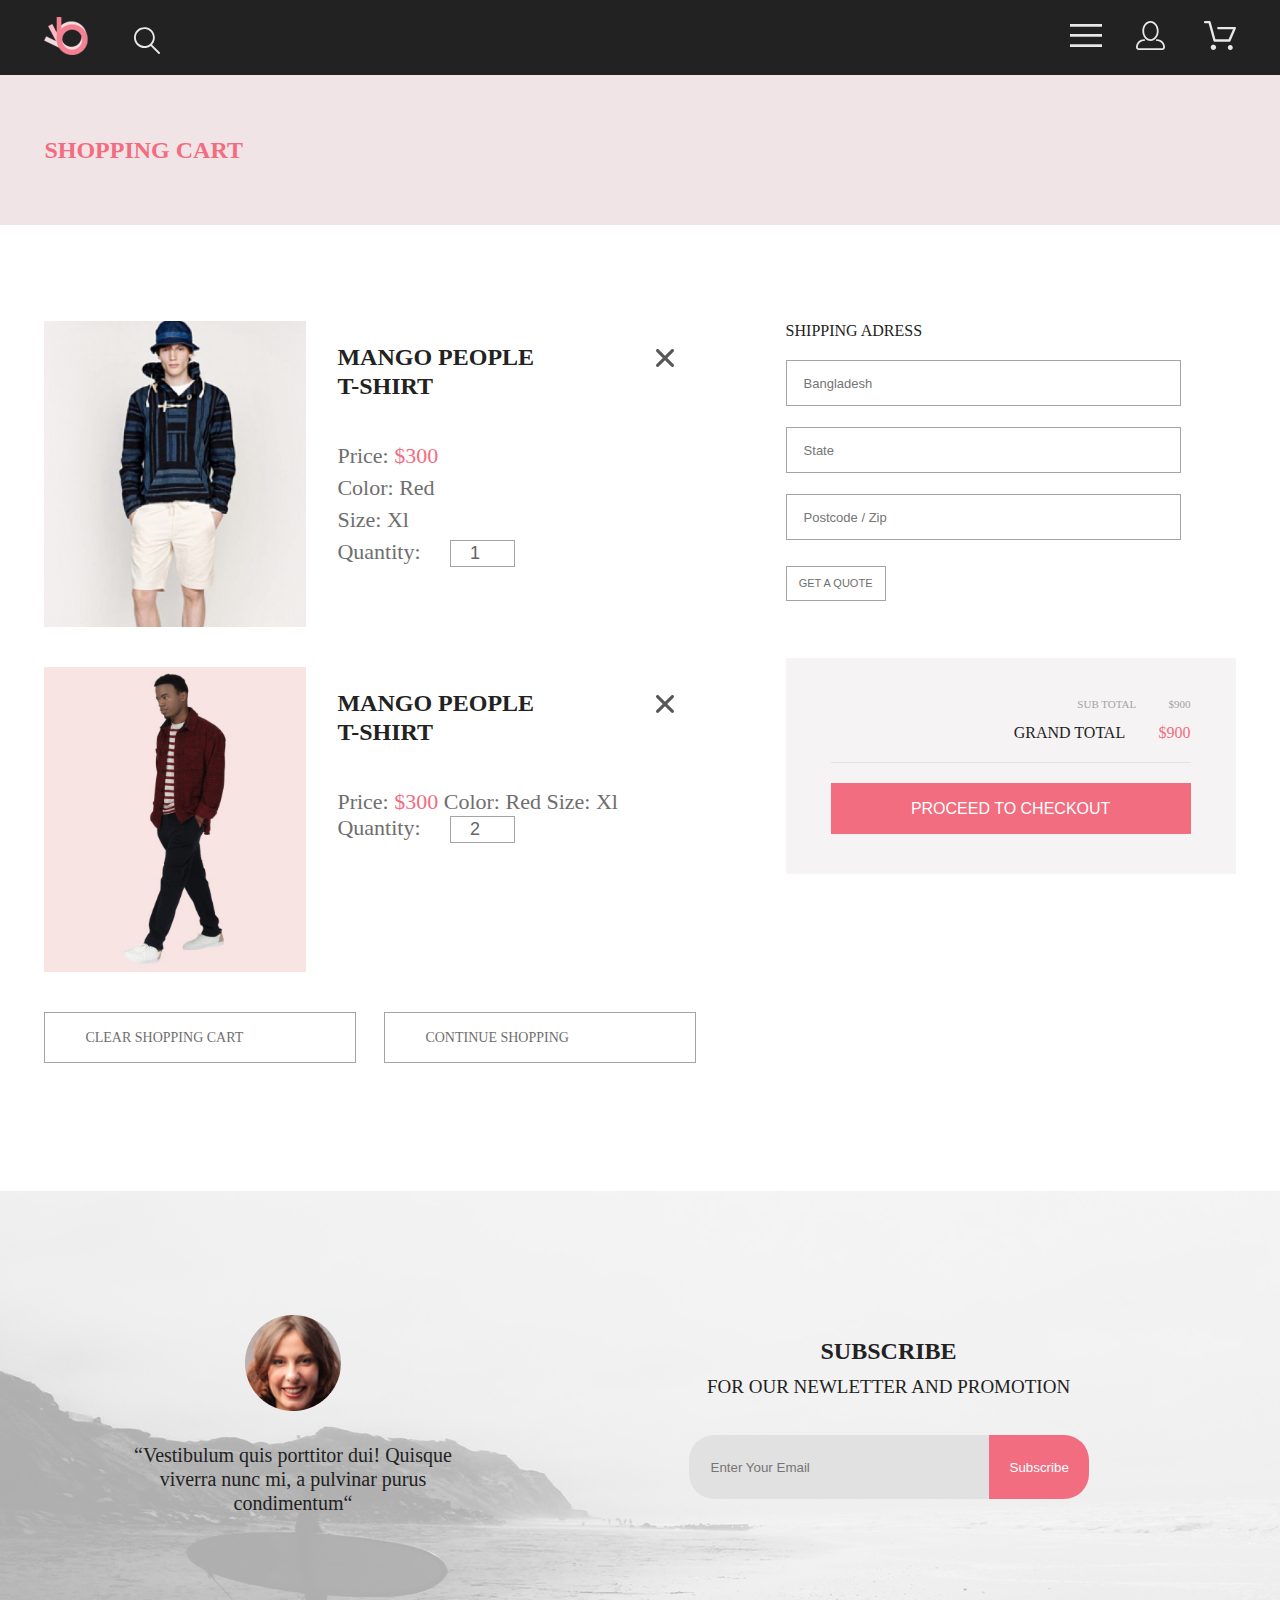
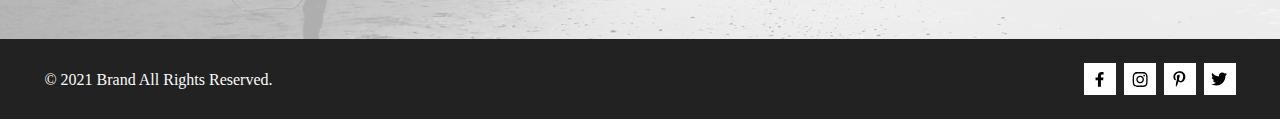
<file: shop_card.html>
<!DOCTYPE html>
<html lang="ru">

<head>
  <meta charset="UTF-8" />
  <meta name="viewport" content="width=device-width, initial-scale=1.0" />
  <link rel="stylesheet" href="css/style.css"/>
  <title>Cart</title>
</head>

<body>
  <div class="wrapper">
    <div class="content">
      <header class="header center">
        <div class="header__left">
          <a href="./index.html">
            <img src="img/logo.svg" alt="Logo" />
          </a>
          <a href="#">
            <img
              class="header__search"
              src="img/search.svg"
              alt="search"
            />
          </a>
        </div>
        <nav class="header__right">
          <label class="switcher__label" for="switcher">
            <img id="menu" src="img/menu.svg" alt="меню" />
          </label>
          <div class="header__menu_wrapper">
            <div class="header__menu_box">
              <div class="header__box header__box_nav">
                <a class="header__account_nav" href="./registration.html">
                  <img src="img/account.svg" alt="аккаунт" />
                </a>
                <a class="header__cart_nav" href="shop_card.html">
                  <img src="img/cart.svg" alt="корзина" />
                </a>
              </div>
            </div>
          </div>
          <div class="header__box">
            <a class="header__account" href="./registration.html">
              <img src="img/account.svg" alt="аккаунт" />
            </a>
            <a class="header__cart" href="./cart.html">
              <img src="img/cart.svg" alt="корзина" />
            </a>
          </div>
        </nav>
      </header>
          <div class="title center">
            <h2 class="title__text">SHOPPING CART</h2>
          </div>
          <div class="cart center2">
            <div class="cart__left">
              <div class="cart__item">
                <img class="cart__item_img" src="img/photo_3.jpg" alt="drees"/>
                <div class="cart__item_description">
                  <h4 class="cart__item_tittle">
                    <a class="cart__link" href="./product.html">MANGO PEOPLE T-SHIRT</a>
                  </h4>
                  <a href="#" class="cart__item_delete"> <img src="img/x.svg" alt="x"></a>
                  <span class="cart__item_info">Price:<span class="cart__item_pice"> $300 </span></span>
                  <span class="cart__item_info">Color:<span> Red </span></span>
                  <span class="cart__item_info">Size:<span> Xl </span></span>
                  <span class="cart__item_info">Quantity:
                    <input class="cart__item_quantity" type="number" name="quantity" id="quantity1" min="1" value="1" required/></span>
                </div>
              </div>
              <div class="cart__item">
                <img class="cart__item_img" src="img/photo_12.jpg" alt="drees"/>
                <div class="cart__item_description">
                  <h4 class="cart__item_tittle">
                    <a class="cart__link" href="./product.html">MANGO PEOPLE T-SHIRT</a>
                  </h4>
                  <a href="#" class="cart__item_delete"> <img src="img/x.svg" alt="x"></a>
                  <span class="cart__item_info">Price:<span class="cart__item_pice"> $300 </span>
                  <span class="cart__item_info">Color:<span> Red </span>
                  <span class="cart__item_info">Size:<span> Xl </span>
                  <span class="cart__item_info">Quantity:
                    <input class="cart__item_quantity" type="number" name="quantity" id="quantity2" min="1" value="2" required/></span>
                </div>
              </div>
              <div class="cart__input">
                <a class="button cart__input_link" href="#">CLEAR SHOPPING CART</a>
                <a class="button cart__input_link" href="./catalog.html">CONTINUE SHOPPING</a>
              </div>
            </div>
            <form class="cart__right">
              <h4 class="cart__right_title">SHIPPING ADRESS</h4>
              <div class="cart__right_row">
                <div class="cart__right_box1">
                  <input class="cart__right_input" type="text" name="bangladesh" id="bangladesh" placeholder="Bangladesh" required/>
                  <input class="cart__right_input" type="text" name="state" id="state" placeholder="State" required/>
                  <input class="cart__right_input" type="number" name="postcode" id="postcode" placeholder="Postcode / Zip" required />
                  <button class="button cart__right_button" type="submit">GET A QUOTE</button>
                </div>
                <div class="cart__right_box2">
                  <div class="cart__right_sub">
                    <span>SUB TOTAL</span>
                    <span class="cart__right_sub-price">$900</span>
                  </div>
                  <div class="cart__right_grand">
                    <span>GRAND TOTAL</span>
                    <span class="cart__right_grand-price">$900</span>
                  </div>
                  <div class="cart__right_line"></div>
                  <button class="button cart__right_button2" type="submit">PROCEED TO CHECKOUT</button>
                </div>
              </div>
            </form>
          </div>
        </div>
        <footer class="footer">
          <div class="footer__center center">
            <figure class="footer__center_left">
              <img src="img/photo_footer.png" alt="foto_hum" />
              <figcaption class="footer__center_left_text">
                “Vestibulum quis porttitor dui! Quisque viverra nunc mi, a
                pulvinar purus condimentum“
              </figcaption>
            </figure>
            <div class="footer__center_right">
              <h6 class="footer__center_right_heading">SUBSCRIBE</h6>
              <p class="footer__center_right_text">
                FOR OUR NEWLETTER AND PROMOTION
              </p>
              <form class="footer__center_wrapper">
                <input class="footer__center_input" type="email" name="text" id="input_footer" required
                  placeholder="Enter Your Email"/>
                <button class="footer__center_button">Subscribe</button>
              </form>
            </div>
          </div>
          <div class="footer__bottom center">
            <div class="footer__bottom_left">
              <p class="footer__copyright">© 2021 Brand All Rights Reserved.</p>
            </div>
            <div class="footer__bottom_right">
              <div class="footer__bottom_icon">
                <a class="footer__bottom_icon_a --footer__bottom_icon_svg" href="#"> <img src="img/facebook.svg" alt="facebook"></a>
                </a>
              </div>
              <div class="footer__bottom_icon">
                <a class="footer__bottom_icon_a --footer__bottom_icon_svg" href="#"> <img src="img/instargam.svg" alt="instargam"></a>
              </div>

              <div class="footer__bottom_icon">
                <a class="footer__bottom_icon_a --footer__bottom_icon_svg" href="#"> <img src="img/p.svg" alt="p"></a>
              </div>

              <div class="footer__bottom_icon">
                <a class="footer__bottom_icon_a --footer__bottom_icon_svg" href="#"> <img src="img/tviter.svg" alt="twiter"></a>
              </div>
  </div>
  </div>
</body>
</file>
<file: css/style.css>
@charset "UTF-8";
* {
  margin: 0;
  padding: 0; }

summary:active, summary:hover, summary:focus {
  outline: 0;
  outline-offset: 0; }

details {
  outline: 0;
  outline-offset: 0; }

ul {
  list-style-type: none; }

a {
  text-decoration: none; }

body {
  font-family: "Lato"; }

input:focus, button:focus {
  outline: none;
  outline-offset: 0; }

details summary::-webkit-details-marker {
  display: none; }

.wrapper {
  display: flex;
  flex-direction: column; }

.content {
  flex: 1 0 auto; }

.footer {
  flex: 0 0 auto; }

.center, .center2 {
  padding-left: calc(48% - 570px);
  padding-right: calc(48% - 570px); }

.button {
  border: 1px solid #F16D7F;
  font-size: 16px;
  line-height: 19px;
  color: #F16D7F;
  background-color: #fff;
  padding: 15px 39px;
  margin: 0 auto;
  cursor: pointer;
  transition: background .25s; }
  .button:hover {
    background: #e05c6e;
    border: 1px solid #e05c6e;
    color: #fff; }

.header {
  background-color: #222222;
  height: 75px;
  display: flex;
  flex-direction: column;
  align-items: center;
  justify-content: center;
  flex-direction: row;
  justify-content: space-between;
  position: relative; }

.header__search {
  margin-left: 41px; }

.header__right {
  display: flex;
  align-items: center; }

.header__box {
  display: block; }

.header__box_nav {
  display: none; }

.header__account {
  margin-left: 34px;
  margin-right: 34px; }

.header__menu_wrapper {
  width: 100%;
  background: rgba(0, 0, 0, 0.5);
  position: absolute;
  z-index: 10;
  right: 0;
  top: 75px;
  visibility: hidden;
  opacity: 0;
  transition: opacity .4s; }

.header__menu_box {
  width: 232px;
  min-height: 764px;
  display: flex;
  flex-direction: column;
  background: #FFF;
  box-shadow: 6px 4px 35px rgba(0, 0, 0, 0.21);
  padding: 34px;
  margin-left: auto;
  font-size: 14px;
  line-height: 17px;
  position: relative; }

.header__menu_svg {
  display: block;
  position: absolute;
  right: 16px;
  top: 16px; }

.header__menu_title {
  font-family: "LatoBold";
  font-weight: bold;
  padding-bottom: 24px;
  text-transform: uppercase; }

.header__menu_type {
  color: #F16D7F;
  text-transform: uppercase; }

.header__menu_link {
  display: inline-block;
  color: #6F6E6E;
  padding: 10px 25px; }
  .header__menu_link:hover {
    color: #F16D7F; }

.footer {
  height: 100%; }

.footer__top {
  display: flex;
  flex-direction: column;
  align-items: center;
  justify-content: center;
  background-color: #222222;
  flex-direction: row;
  flex-wrap: wrap;
  min-height: 341px; }

.footer__top_item {
  flex-basis: 360px;
  display: flex;
  flex-direction: column;
  align-items: center;
  justify-content: center;
  color: #FBFBFB;
  text-align: center;
  padding: 15px; }
  .footer__top_item:not(:last-child) {
    padding-right: 15px; }

.footer__top_title {
  font-size: 20px;
  line-height: 24px;
  padding-top: 20px;
  padding-bottom: 16px; }

.footer__top_title_a {
  color: #FBFBFB; }
  .footer__top_title_a:hover {
    color: #F16D7F; }

.footer__top_text {
  font-weight: 300;
  font-size: 14px;
  line-height: 17px; }

.footer__center {
  display: flex;
  align-items: center;
  min-height: 448px;
  flex-wrap: wrap;
  background-image: url(../img/bg_footer_center.jpg);
  background-repeat: no-repeat;
  background-position: left bottom;
  background-size: cover; }

.footer__center_left {
  flex-basis: 360px;
  flex-grow: 1;
  height: 100%;
  display: flex;
  flex-direction: column;
  align-items: center;
  justify-content: center;
  text-align: center; }

.footer__center_left_text {
  font-size: 20px;
  line-height: 24px;
  color: #222222;
  padding-top: 32px;
  max-width: 360px; }

.footer__center_right {
  flex-basis: 557px;
  flex-grow: 1;
  height: 100%;
  display: flex;
  flex-direction: column;
  align-items: center;
  justify-content: center; }

.footer__center_right_heading {
  font-size: 24px;
  color: #222222;
  line-height: 167.2%; }

.footer__center_right_text {
  font-size: 24px;
  color: #222222;
  line-height: 167.2%;
  font-family: "Lato";
  font-size: 19px;
  padding-bottom: 32px; }

.footer__center_wrapper {
  display: flex;
  line-height: 50px;
  font-size: 14px; }

.footer__center_input {
  width: 256px;
  height: 50px;
  padding: 7px 22px;
  border-top-left-radius: 25px;
  border-bottom-left-radius: 25px;
  color: #222222;
  background: #E1E1E1;
  border: none; }

.footer__center_button {
  display: inline-block;
  border: none;
  width: 100px;
  /*height: 50px;*/
  padding: 0 21px;
  background: #F16D7F;
  border-top-right-radius: 25px;
  border-bottom-right-radius: 25px;
  color: #FFF;
  transition: background .25s;
  cursor: pointer; }
  .footer__center_button:hover {
    background: #e05c6e; }

.footer__bottom {
  background-color: #222222;
  height: 80px;
  display: flex;
  flex-direction: column;
  align-items: center;
  justify-content: center;
  flex-direction: row;
  justify-content: space-between; }

.footer__copyright {
  font-size: 16px;
  line-height: 19px;
  color: #FBFBFB; }

.footer__bottom_right {
  display: flex; }

.footer__bottom_icon {
  width: 32px;
  height: 32px;
  background: #FFF;
  transition: background 0.5s ease-in-out; }

.footer__bottom_icon_a {
  width: 100%;
  height: 100%;
  display: flex;
  flex-direction: column;
  align-items: center;
  justify-content: center; }

.footer__bottom_icon_svg {
  fill: #222222; }

.footer__bottom_icon:not(:last-child) {
  margin-right: 8px; }
.footer__bottom_icon:hover {
  background: #e05c6e;
  color: #FFF;
  animation: rotate-hor-center 0.25s cubic-bezier(0.455, 0.03, 0.515, 0.955) both; }
  .footer__bottom_icon:hover .footer__bottom_icon_svg {
    fill: #FFF; }

.footer__bottom_icon_svg:hover img {
  animation: rotate-hor-center 0.25s cubic-bezier(0.455, 0.03, 0.515, 0.955) both; }

.promo {
  display: flex;
  background-color: rgba(113, 103, 105, 0.08);
  padding-left: calc(50% - 800px);
  padding-right: calc(50% - 800px); }

.promo__left {
  width: 50%; }

.promo__img {
  width: 100%; }

.promo__right {
  width: 50%;
  background-color: #F1E4E6;
  display: flex;
  align-items: center;
  padding-left: 95px; }

.promo__heading {
  max-width: 370px;
  color: #222222;
  text-transform: uppercase; }

.promo__title {
  font-family: "LatoBold";
  font-size: 48px;
  line-height: 58px; }

.promo__text {
  font-size: 31px;
  font-weight: bold;
  line-height: 24px; }

.promo__text_span {
  color: #F16D7F; }

.promo__right_first {
  background-color: #F16D7F;
  width: 12px;
  height: 92px;
  margin-right: 16px; }

.catalog {
  display: flex;
  justify-content: space-between;
  margin-top: 64px;
  gap: 30px; }

.catalog__item {
  position: relative;
  width: 100%;
  transition: all 0.25s ease-out; }
  .catalog__item:hover {
    transform: scale(1.01); }

.catalog__imag {
  width: 96%; }

.catalog__item_big {
  position: relative;
  margin-top: 30px; }

.catalog__big_img {
  width: 100%; }

.catalog__content {
  position: absolute;
  width: 100%;
  height: 100%;
  top: 0;
  left: 0;
  display: flex;
  flex-direction: column;
  align-items: center;
  justify-content: center;
  line-height: 19px;
  text-transform: uppercase;
  font-weight: bold;
  text-align: center; }

.catalog__text {
  color: #FFF;
  font-size: 11px; }

.catalog__heading {
  color: #F16D7F;
  font-family: "LatoBold";
  font-size: 17px; }

.featured__index {
  padding-top: 95px;
  padding-bottom: 95px; }

.featured__heading {
  font-size: 30px;
  line-height: 36px;
  color: #222222;
  width: 100%;
  text-align: center; }

.featured__text {
  font-size: 14px;
  line-height: 17px;
  color: #6F6E6E;
  width: 100%;
  text-align: center;
  margin-bottom: 50px; }

.featured__footer {
  text-align: center;
  padding-top: 49px; }

.featured__button {
  border: 1px solid #e05c6e;
  font-size: 16px;
  line-height: 19px;
  color: #e05c6e;
  padding: 15px 39px;
  display: inline-block; }
  .featured__button:hover {
    background: #F16D7F;
    color: #fff; }

.title {
  background: #F1E4E6;
  height: 150px;
  display: flex;
  align-items: center;
  justify-content: center;
  justify-content: space-between; }

.title__text {
  font-size: 24px;
  line-height: 29px;
  color: #F16D7F;
  text-transform: uppercase; }

.title__nav_box {
  display: flex;
  color: #6F6E6E;
  font-weight: 300;
  font-size: 14px;
  line-height: 17px; }

.title__nav_link:not(:last-child)::after {
  content: "/";
  padding-left: 8px;
  padding-right: 8px; }
.title__nav_link:hover {
  color: #F16D7F; }

.title__link_active {
  font-family: "LatoBold";
  color: #F16D7F; }

.sort {
  position: relative;
  display: flex;
  padding-top: 51px; }

.sort__filter {
  position: absolute;
  padding-left: 16px;
  transition: all .25s ease-out; }

.sort__items {
  display: none;
  font-size: 14px;
  line-height: 17px;
  color: #6F6E6E; }

.sort__items_leftBG {
  width: 5px;
  height: 37px;
  background: #e05c6e;
  margin-right: 11px;
  margin-bottom: -1px; }

.sort__items_summary {
  display: flex;
  align-items: center;
  margin-top: 19px;
  border-bottom: 1px solid #EBEBEB;
  margin-bottom: 19px; }

.sort__items_summary_active, .sort__items_title:hover {
  color: #e05c6e; }

.sort__filter:hover {
  cursor: pointer; }

.sort__param {
  margin-left: calc(33.333333% + 15px);
  display: flex; }
  .sort__param:hover {
    cursor: pointer; }

.sort__filter_name {
  font-weight: 600;
  font-size: 14px;
  line-height: 17px; }

.sort__filter:hover .sort__filter_name {
  color: #e05c6e; }
.sort__filter:hover .sort__filter_svg {
  fill: #e05c6e; }

.sort__filter_svg {
  fill: black;
  margin-left: 10px; }

.sort__filter_active:hover .sort__items {
  display: block;
  opacity: 1; }

.sort__filter_active:hover {
  position: absolute;
  width: 360px;
  background: #FFF;
  z-index: 1;
  }

.sort__ul {
  padding-left: 16px;
  font-size: 14px;
  line-height: 17px;
  color: #6F6E6E;
  padding-top: 6px; }

.sort__li:not(:last-child) {
  margin-bottom: 11px; }

.sort__param_span {
  display: flex;
  align-items: center; }
  .sort__param_span:hover {
    color: #F16D7F; }

.sort .sort__link:hover {
  color: #F16D7F; }

.sort__param_svg {
  margin-left: 10px;
  margin-top: auto;
  margin-bottom: auto; }

.sort__open {
  position: relative; }
  .sort__open:not(:last-child) {
    margin-right: 28px; }

.sort__check {
  position: absolute;
  top: 25px;
  display: flex;
  flex-direction: column;
  background: #FFF;
  box-shadow: 6px 4px 35px rgba(0, 0, 0, 0.21);
  padding: 8px;
  z-index: 1;
  min-width: 85px; }

.sort__check_input {
  font-family: 'Roboto';
  font-size: 14px;
  line-height: 16px;
  color: #6F6E6E;
  margin-right: 10px;
  margin-bottom: 10px; }

.featured__catalog {
  padding-top: 64px;
  padding-bottom: 95px; }

.featured__items {
  width: 100%;
  display: flex;
  justify-content: center;
  flex-wrap: wrap;
  gap: 30px; }

.featured__item {
  flex-basis: 360px;
  background-color: #F8F8F8; }
  .featured__item:hover .featured__hover {
    visibility: visible;
    opacity: 1; }

.featured__item_img {
  position: relative; }

.featured__hover {
  position: absolute;
  width: 100%;
  height: 100%;
  background-color: rgba(58, 56, 56, 0.86);
  display: flex;
  align-items: center;
  justify-content: center;
  visibility: hidden;
  opacity: 0;
  transition: all .25s ease-out; }

.featured__hover_text {
  width: 140px;
  height: 45px;
  border: 1px solid #FFF;
  display: flex;
  align-items: center;
  justify-content: center; }
  .featured__hover_text:hover {
    box-shadow: 0px 0px 5px 1px #FFF; }

.featured__hover_cart {
  width: 26px;
  margin-right: 11px; }

.featured__hover_addCart {
  font-size: 14px;
  line-height: 17px;
  color: #FFF; }

.featured__content {
  padding: 25px 17px 20px 29px; }

.featured__content_title {
  font-size: 13px;
  line-height: 16px;
  text-transform: uppercase; }

.featured__content_title_a:visited {
  color: #000000; }
.featured__content_title_a:hover {
  color: #F16D7F; }

.featured__content_text {
  font-weight: 300;
  font-size: 14px;
  line-height: 17px;
  color: #6F6E6E;
  padding-top: 13px;
  padding-bottom: 18px; }

.featured__price {
  font-size: 16px;
  line-height: 19px;
  color: #F16D7F; }

.pagination_catalog {
  width: 283px;
  height: 43px;
  margin: 0 auto;
  margin-top: 48.5px;
  border: 1px solid #EBEBEB;
  display: flex;
  align-items: center;
  justify-content: center;
  justify-content: space-between; }

.pagination_left, .pagination_right {
  padding: 0 15px; }

.pagination__svg {
  fill: black; }

.pagination_number {
  display: flex;
  width: 100%;
  justify-content: space-between; }
  .pagination_number a:hover {
    color: #e05c6e; }

.pagination_left:hover .pagination__svg, .pagination_right:hover .pagination__svg {
  fill: #e05c6e; }

.pagination__link {
  color: #6F6E6E; }

.pagination_active {
  font-weight: 500;
  color: #e05c6e; }

.pagination__more {
  margin-left: -20px;
  margin-right: -20px; }

.wrapper_absolute {
  position: relative; }

.product {
  width: 100%;
  height: 776px;
  border: 1px solid #eaeaea;
  background: #F7F7F7;
  display: flex;
  align-items: center;
  justify-content: center; }

.product__left {
  position: absolute;
  width: 47px;
  height: 47px;
  background: rgba(42, 42, 42, 0.15);
  display: flex;
  align-items: center;
  justify-content: center;
  cursor: pointer; }

.product__right {
  position: absolute;
  width: 47px;
  height: 47px;
  background: rgba(42, 42, 42, 0.15);
  display: flex;
  align-items: center;
  justify-content: center;
  cursor: pointer;
  right: 0; }

.product__left {
  left: 0; }

.product__left_svg, .product__right_svg {
  fill: black; }

.product__left:hover .product__left_svg, .product__right:hover .product__right_svg {
  fill: #F16D7F; }

.product__box {
  display: flex;
  justify-content: center; }

.description__wrapper {
  border: 1px solid #EBEBEB;
  background: #FFF;
  height: 600px;
  width: 100%;
  margin-top: -64px;
  display: flex;
  flex-direction: column;
  align-items: center;
  justify-content: center;
  padding: 64px calc(50% - 290px);
  position: relative;
  z-index: 5; }

.description__heading {
  font-weight: 300;
  font-size: 14px;
  line-height: 17px;
  color: #F16D7F;
  text-transform: uppercase; }

.description__line_top {
  background: #F16D7F;
  width: 63px;
  height: 3px;
  margin-top: 10px;
  margin-bottom: 10px; }

.description__title {
  font-weight: 300;
  font-size: 18px;
  line-height: 22px;
  color: #6F6E6E;
  text-transform: uppercase; }

.description__text {
  font-weight: 300;
  font-size: 14px;
  line-height: 17px;
  text-align: center;
  color: #5E5E5E;
  padding-top: 48px;
  padding-bottom: 32px; }

.description__price {
  font-weight: 300;
  font-size: 24px;
  line-height: 29px;
  color: #F16D7F; }

.description__line_bottom {
  background-color: #EBEBEB;
  width: 641px;
  height: 2px;
  margin: 65px 0; }

.description__button {
  position: relative;
  padding-left: 57px;
  padding-right: 57px;
  display: flex;
  align-items: center;
  justify-content: center; }
  .description__button:hover .description__cart {
    fill: #FFF; }

.description__cart {
  position: absolute;
  left: 20px;
  width: 25px;
  margin-right: 23px;
  fill: #F16D7F; }

.description__selection {
  display: flex;
  margin-bottom: 48px; }

.sort__param_span {
  cursor: pointer; }

.featured_product {
  padding-top: 129px;
  padding-bottom: 129px; }

@keyframes shadow-drop-center {
  0% {
    box-shadow: 0 0 0 0 rgba(0, 0, 0, 0); }
  100% {
    box-shadow: 17px 19px 24px rgba(0, 0, 0, 0.13); } }
@keyframes rotate-center {
  0% {
    transform: rotate(0); }
  100% {
    transform: rotate(180deg); } }
@keyframes rotate-hor-center {
  0% {
    transform: rotateY(0); }
  100% {
    transform: rotateY(-360deg); } }
.cart {
  margin-top: 96px;
  margin-bottom: 128px;
  display: flex; }

.cart__item {
  display: flex;
  width: 652px;
  margin-bottom: 40px;
  animation: shadow-drop-center 0.4s cubic-bezier(0.25, 0.46, 0.45, 0.94) both; }

.cart__input {
  margin-top: 23px;
  display: flex;
  justify-content: space-between; }

.cart__input_link {
  min-width: 230px;
  padding: 16px 40px;
  font-weight: 300;
  font-size: 14px;
  line-height: 17px;
  color: #6F6E6E;
  margin: 0;
  border: 1px solid #A4A4A4; }

.cart__item_tittle {
  font-size: 24px;
  line-height: 29px;
  padding-right: 116px;
  padding-bottom: 42px; }

.cart__item_img {
  width: 262px; }

.cart__item_description {
  position: relative;
  width: 100%;
  height: 100%;
  padding: 22px 31px;
  display: flex;
  flex-direction: column; }

.cart__link {
  color: #222222; }
  .cart__link:hover {
    color: #e05c6e; }

.cart__item_delete {
  fill: #6F6E6E;
  position: absolute;
  right: 22px;
  top: 28px;
  cursor: pointer; }
  .cart__item_delete:hover img {
    animation: rotate-center 0.3s ease-in-out both; }

.cart__item_info {
  font-size: 22px;
  line-height: 26px;
  color: #6F6E6E;
  padding-bottom: 6px; }

.cart__item_pice {
  color: #F16D7F; }

.cart__item_quantity {
  width: 43px;
  height: 25px;
  border: 1px solid #A4A4A4;
  font-size: 18px;
  line-height: 22px;
  padding: 0 10px;
  color: #656565;
  text-align: center;
  margin-left: 24px; }

.cart__right {
  display: flex;
  flex-direction: column;
  margin-right: 0;
  margin-left: auto; }

.cart__right_title {
  font-weight: 300;
  font-size: 16px;
  line-height: 19px;
  color: #222222;
  margin-bottom: 20px;
  text-transform: uppercase; }

.cart__right_input {
  width: 359px;
  height: 44px;
  border: 1px solid #A4A4A4;
  margin-bottom: 21px;
  padding-left: 17px;
  padding-right: 17px;
  font-weight: 300;
  font-size: 13px;
  line-height: 16px;
  color: #6F6E6E; }

.cart__right_button {
  width: 100px;
  margin-top: 5px;
  margin-bottom: 57px;
  margin-left: 0;
  border: 1px solid #A4A4A4;
  background: #FFF;
  padding: 10px 0px;
  font-weight: 300;
  font-size: 11px;
  line-height: 13px;
  color: #6F6E6E; }

.cart__right_box1 {
  display: flex;
  flex-direction: column; }

.cart__right_box2 {
  width: 360px;
  padding: 40px 45px;
  display: flex;
  flex-direction: column;
  align-items: flex-end;
  background-color: #F5F3F3; }

.cart__right_button2 {
  width: 100%;
  background-color: #F16D7F;
  color: #FFF;
  padding: 15px;
  font-weight: 300;
  font-size: 16px;
  line-height: 19px; }

.cart__right_sub {
  font-size: 11px;
  line-height: 13px;
  color: #A4A4A4;
  text-transform: uppercase;
  margin-bottom: 12px; }

.cart__right_sub-price, .cart__right_grand-price {
  padding-left: 30px; }

.cart__right_grand {
  font-weight: 300;
  font-size: 16px;
  line-height: 19px;
  text-transform: uppercase;
  color: #222222; }

.cart__right_grand-price {
  color: #F16D7F; }

.cart__right_line {
  width: 100%;
  height: 1px;
  margin: 20px 0;
  background: #E2E2e2; }

@keyframes scale-up-hor-left {
  0% {
    transform: scaleX(0.4);
    transform-origin: 0% 0%; }
  100% {
    transform: scaleX(1);
    transform-origin: 0% 0%; } }
.registration {
  display: flex;
  justify-content: space-between;
  padding-top: 65px;
  padding-bottom: 100px; }

.registration__left_title {
  font-weight: 300;
  font-size: 16px;
  line-height: 19px;
  color: #222222; }

.registration__left {
  display: flex;
  flex-direction: column; }

.registration__left_input {
  width: 360px;
  padding: 15px;
  margin-top: 20px;
  border: 1px solid #A4A4A4;
  font-weight: 300;
  font-size: 13px;
  line-height: 16px;
  color: #6F6E6E;
  animation: scale-up-hor-left 0.4s cubic-bezier(0.39, 0.575, 0.565, 1) both; }

.registration__left_group-radio {
  display: flex;
  padding-top: 20px;
  padding-bottom: 30px; }

.registration__label {
  padding-right: 20px; }

.registration__left_other {
  display: none; }

.registration__left_radio {
  margin-right: 10px; }

.registration__left_text {
  max-width: 360px;
  font-weight: 300;
  font-size: 13px;
  line-height: 16px;
  color: #6F6E6E;
  margin-top: 15px;
  margin-bottom: 40px; }

.registration__left_button {
  min-width: 170px;
  background-color: #FFF;
  margin-left: 0; }
  .registration__left_button:hover .registration__left_svg {
    fill: #FFF; }

.registration__left_svg {
  fill: #F16D7F;
  margin-left: 20px; }

.registration__right {
  padding-left: 130px; }

.registration__right_title {
  font-weight: 300;
  font-size: 24px;
  line-height: 29px;
  text-transform: uppercase; }

.registration__right_text {
  font-weight: 300;
  font-size: 24px;
  line-height: 29px;
  text-transform: uppercase;
  text-transform: none;
  padding-top: 20px;
  padding-bottom: 20px; }

.registration__right_ul {
  font-weight: 300;
  font-size: 24px;
  line-height: 45px; }
  .registration__right_ul > .registration__right_li {
    position: relative;
    padding-left: 35px; }
    .registration__right_ul > .registration__right_li::before {
      content: '✔';
      position: absolute;
      top: 0;
      left: 0; }

@media (max-width: 1023px) {
  .center {
    padding-left: calc(50% - 360px);
    padding-right: calc(50% - 360px); }

  .center2 {
    padding-left: calc(50% - 360px);
    padding-right: calc(50% - 360px);
    padding-left: calc(50% - 375px);
    padding-right: calc(50% - 375px); }

  .promo__right {
    padding-left: 40px; }

  .promo__title {
    font-size: 44px;
    line-height: 53px; }

  .promo__text {
    font-size: 25px; }

  .catalog {
    margin-top: 20px;
    gap: 20px; }

  .catalog__text {
    font-size: 16px; }

  .catalog__heading {
    font-size: 23px;
    line-height: 30px; }

  .catalog__item_big {
    margin-top: 20px; }

  .sort {
    padding-top: 24px; }

  .sort__filter {
    padding-left: 0; }

  .sort__param {
    margin-left: auto; }

  .featured__index {
    padding-bottom: 65px; }

  .featured__content {
    padding: 20px 18px; }

  .featured__text {
    margin-bottom: 73px; }

  .featured__items {
    gap: 15px; }

  .featured__footer {
    padding-top: 33px; }

  .featured__catalog {
    padding-top: 40px;
    padding-bottom: 64px; }

  .featured__item_mobile {
    display: none; }

  .pagination_catalog {
    margin-top: 41px; }

  .product {
    height: 624px; }

  .product__img {
    height: 565px; }

  .description__center {
    padding-left: 0;
    padding-right: 0; }

  .description__wrapper {
    margin-top: 0;
    padding: 64px calc(50% - 320px); }

  .cart {
    margin-top: 59px;
    flex-direction: column; }

  .cart__input {
    padding-top: 22px;
    justify-content: space-evenly; }

  .cart__item {
    width: 100%; }

  .cart__link {
    max-width: 210px;
    display: inline-block; }

  .cart__left {
    padding-bottom: 64px; }

  .cart__right {
    margin-left: 0; }

  .cart__right_row {
    display: flex;
    justify-content: space-between;
    flex-direction: row; }

  .cart__right_box2 {
    height: 214px; }

  .cart__right_line {
    margin: 18px 0; }

  .registration {
    padding-top: 40px;
    padding-bottom: 96px; }

  .registration__right {
    padding-left: 23px; }

  .registration__right_title, .registration__right_text, .registration__right_ul {
    font-weight: 300;
    font-size: 16px;
    line-height: 19px; }

  .registration__right_text {
    padding-top: 32px;
    padding-bottom: 22px; }

  .registration__right_li {
    padding-bottom: 16px; }

  .registration__left_other {
    display: block; }

  .footer__top {
    padding-bottom: 65px;
    padding-top: 48px; }

  .footer__center {
    padding-top: 54px;
    padding-bottom: 140px; }

  .footer__center_right {
    padding-top: 48px; }

  .footer__center_right_text {
    padding-bottom: 27px; } }
@media (max-width: 667px) {
  .center, .center2 {
    padding-left: 15px;
    padding-right: 15px; }

  .header__cart, .header__menu_box {
    width: 100%; }

  .header__box {
    display: none; }

  .header__box_nav {
    display: flex;
    justify-content: space-around;
    padding: 30px 0; }

  .promo__left {
    display: none; }

  .promo__right {
    width: 100%;
    min-height: 360px; }

  .promo__title {
    font-size: 38px;
    line-height: 46px; }

  .promo__text {
    font-size: 21px; }

  .title {
    flex-direction: column;
    justify-content: center; }

  .title__text {
    padding-bottom: 32px; }

  .title__text_mobile {
    padding-bottom: 0; }

  .catalog {
    margin-top: 64px;
    gap: 32px; }

  .catalog__center {
    padding-left: calc(50vw - 171.5px);
    padding-right: calc(50vw - 171.5px); }

  .catalog__item_big {
    height: 111px;
    margin-top: 32px;
    overflow: hidden; }

  .catalog__big_img {
    object-fit: cover; }

  .sort {
    align-items: center; }

  .sort__param {
    font-size: 12px;
    line-height: 14px; }

  .sort__title {
    display: none; }

  .sort__filter_svg {
    width: 37.5px;
    height: 25px; }

  .sort__filter_active:hover {
    top: 24px; }

  .featured__index {
    padding-top: 64px;
    padding-bottom: 97px; }

  .featured__text {
    margin-bottom: 64px; }

  .featured__footer {
    padding-top: 41px; }

  .featured_product {
    padding-top: 64px;
    padding-bottom: 64px; }

  .pagination_catalog {
    margin-top: 40px; }

  .product__img {
    height: 454px; }

  .description__center {
    padding-left: 0;
    padding-right: 0; }

  .description__wrapper {
    margin-top: 0;
    padding: 64px calc(50% - 162.5px); }

  .description__text {
    padding-top: 32px; }

  .description__line_bottom {
    width: 47%;
    margin-top: 32px;
    margin-bottom: 50px; }

  .description__selection {
    font-size: 10px;
    line-height: 12px; }

  .cart {
    margin-bottom: 96px; }

  .cart__item {
    margin-bottom: 30px; }

  .cart__item_img {
    object-fit: cover;
    height: 188px;
    width: 144px; }

  .cart__item_description {
    padding: 13px 17px; }

  .cart__item_delete {
    right: 17px;
    top: 13px;
    width: 14px;
    height: 14px; }

  .cart__item_tittle {
    padding-right: 0;
    padding-bottom: 25px; }

  .cart__item_info {
    font-size: 14px;
    line-height: 17px; }

  .cart__item_quantity {
    min-width: 24px;
    height: 17px;
    font-size: 10px;
    line-height: 12px; }

  .cart__input {
    margin-top: 0;
    padding-top: 0;
    justify-content: space-between; }

  .cart__input_link {
    min-width: 175px;
    font-size: 12px;
    line-height: 14px;
    padding: 9px 18px;
    text-align: center; }

  .cart__link {
    font-size: 16px;
    line-height: 19px;
    max-width: 130px; }

  .cart__left {
    padding-bottom: 49px; }

  .cart__right_row {
    flex-direction: column; }

  .cart__right_input, .cart__right_box2 {
    width: 100%; }

  .registration {
    flex-direction: column; }

  .registration__left {
    padding-bottom: 40px; }

  .registration__right {
    padding-left: 0; }

  .registration__left_input {
    width: 100%; }

  .footer__top {
    padding-bottom: 81px; }

  .footer__center {
    padding-bottom: 109px; }

  .footer__center_left_text {
    max-width: 343px;
    font-size: 18px;
    line-height: 22px; }

  .footer__center_right {
    padding-top: 59px;
    text-align: center; }

  .footer__center_right_heading {
    font-size: 24px;
    line-height: 153.2%; }

  .footer__center_right_text {
    font-size: 24px;
    line-height: 153.2%;
    font-size: 15px; }

  .footer__bottom {
    padding-bottom: 9px;
    padding-top: 43px;
    flex-wrap: wrap;
    min-height: 143px;
    flex-direction: column-reverse; }

  .footer__center_input {
    width: 100%; } }

/*# sourceMappingURL=style.css.map */
</file>
